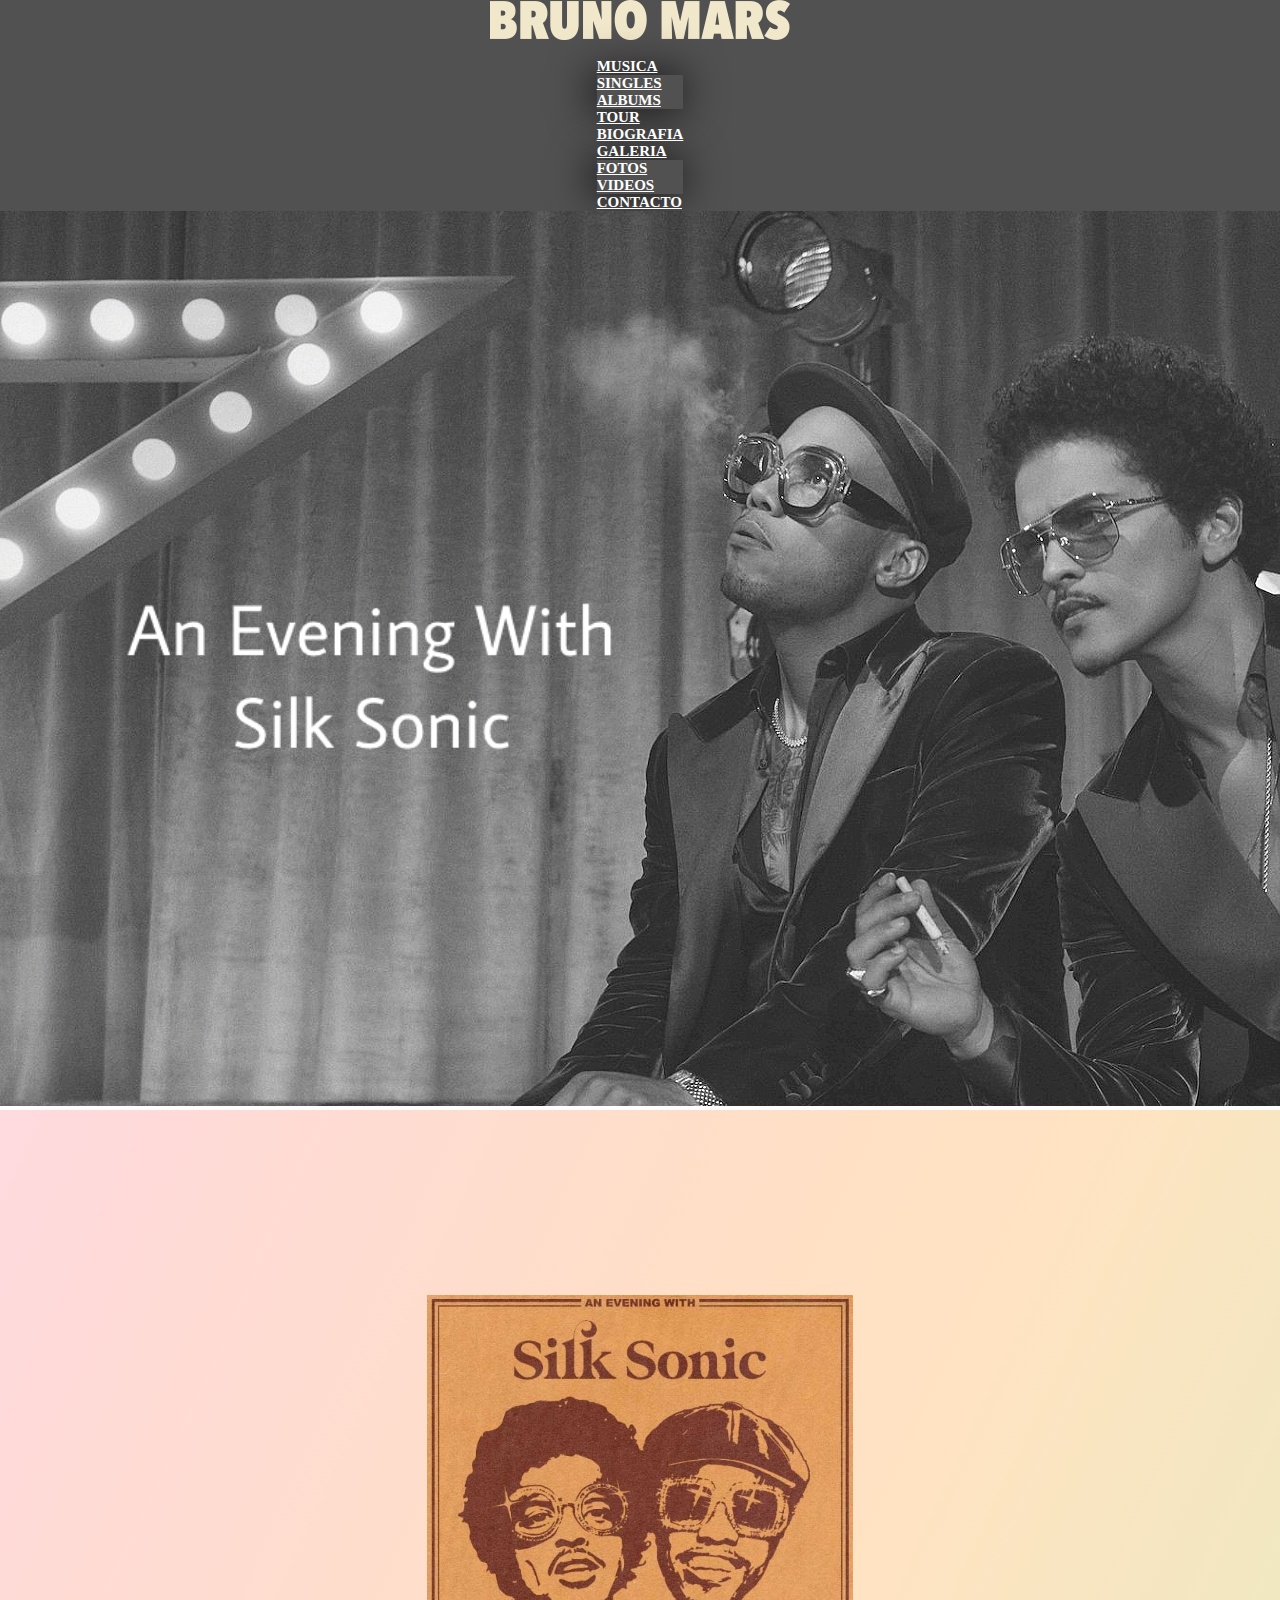
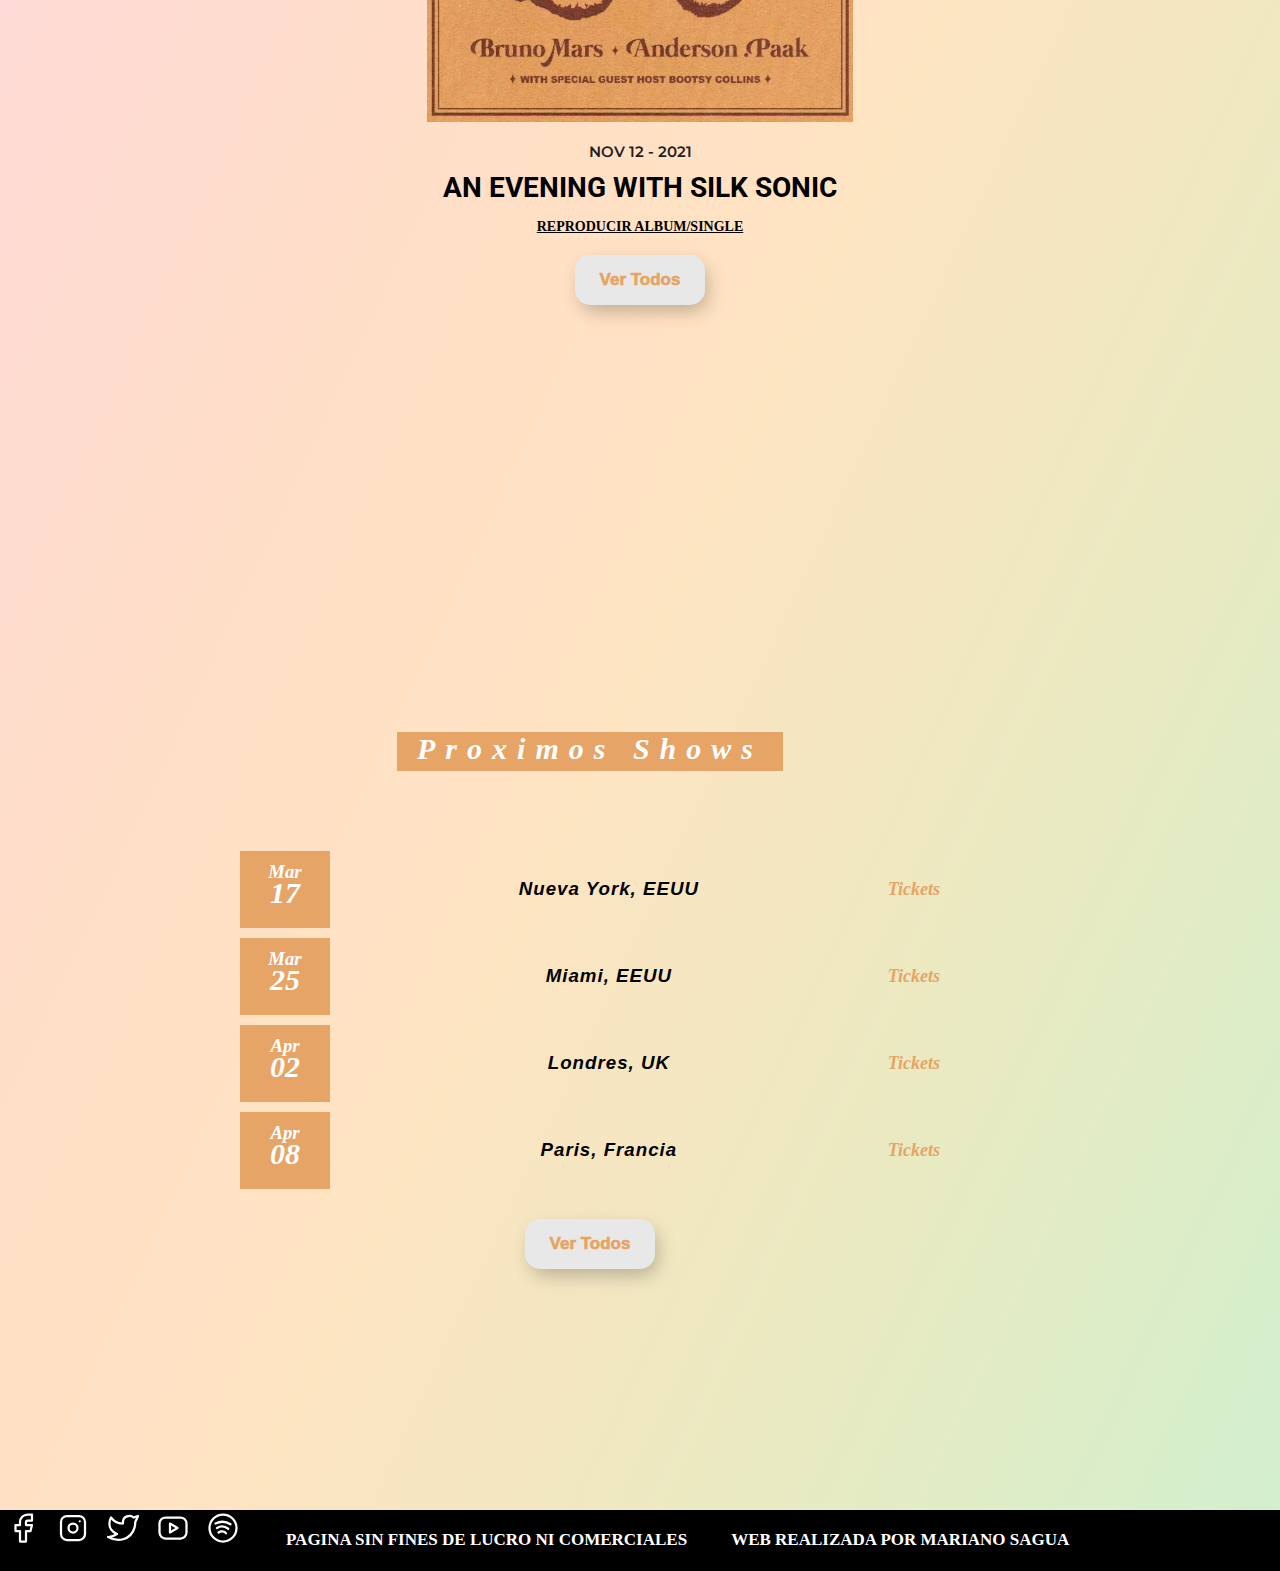
<file: index.html>
<!doctype html>
<html lang="en">
  <head>
    <!-- Required meta tags -->
    <meta charset="utf-8">
    <meta name="viewport" content="width=device-width, initial-scale=1">
    <meta name="description" content="Pagina del cantante pop americano Bruno Mars, repasa su historia y su exitosa lista musical">
    <meta name="keywords" content="HTML, ASP, JS, META, bruno mars, bruno mars argentina, bruno mars anderson paak, bruno mars biography, bruno mars discografia, bruno mars exitos, bruno mars historia, bruno mars album, bruno mars discografia, bruno mars hits">

    <!-- Bootstrap CSS -->
    <link href="https://cdn.jsdelivr.net/npm/bootstrap@5.1.3/dist/css/bootstrap.min.css" rel="stylesheet" integrity="sha384-1BmE4kWBq78iYhFldvKuhfTAU6auU8tT94WrHftjDbrCEXSU1oBoqyl2QvZ6jIW3" crossorigin="anonymous">

    <title>Bruno Mars - Home</title>
    <link rel="shortcut icon" href="images/icono-brunoMarss.png">
    <link rel="preconnect" href="https://fonts.googleapis.com">
    <link rel="preconnect" href="https://fonts.gstatic.com" crossorigin>
    <link href="https://fonts.googleapis.com/css2?family=Montserrat:wght@200&family=Roboto:wght@500&display=swap" rel="stylesheet">
    <link href="https://unpkg.com/aos@2.3.1/dist/aos.css" rel="stylesheet">
    <link rel="stylesheet" href="/css/pruebacss.css">
  </head>
  <body>
      
    <div class="container-fluid">
        <nav class="row navbar navbar-expand-lg navbar-light">
            <div class="container-fluid navPrincipal">
                <div class="col-lg-6">
                    <a class="navbar-brand" href="/index.html">
                        <img src="/images/brunomarslogoheader.png" class="img-fluid" alt="..."> 
                    </a>
                </div><!--LOGO HEADER-->
                
                <button class="navbar-toggler" type="button" data-bs-toggle="collapse" data-bs-target="#navbarNavDropdown" aria-controls="navbarNavDropdown" aria-expanded="false" aria-label="Toggle navigation">
                    <span class="navbar-toggler-icon"></span>
                </button>

                <div class="collapse navbar-collapse navegacionCentrar col-lg-6" id="navbarNavDropdown">
                    <ul class="navbar-nav">
                        <li class="nav-item dropdown">
                            <a class="nav-link dropdown-toggle" style="color:white;" href="/pages/musica.html" id="navbarDropdownMenuLink" role="button" data-bs-toggle="dropdown" aria-expanded="false">Musica</a>

                            <ul class="dropdown-menu" aria-labelledby="navbarDropdownMenuLink">
                                <li><a class="dropdown-item" href="/pages/musica.html#singles">Singles</a></li>
                                <li><a class="dropdown-item" href="/pages/musica.html#albums">Albums</a></li>
                            </ul>
                        </li>

                        <li class="nav-item">
                            <a class="nav-link" style="color:white;" href="/pages/tour.html">Tour</a>
                        </li>

                        <li class="nav-item">
                            <a class="nav-link" style="color: white;" href="/pages/biografia.html">Biografia</a>
                        </li>

                        <li class="nav-item dropdown">
                            <a class="nav-link dropdown-toggle" style="color: white;" href="/pages/galeria.html" id="navbarDropdownMenuLink" role="button" data-bs-toggle="dropdown" aria-expanded="false">Galeria</a>

                            <ul class="dropdown-menu" aria-labelledby="navbarDropdownMenuLink">
                                <li><a class="dropdown-item" href="/pages/galeria.html#fotos">Fotos</a></li>
                                <li><a class="dropdown-item" href="/pages/galeria.html#videos">Videos</a></li>
                            </ul>
                        </li>

                        <li class="nav-item">
                            <a class="nav-link" style="color: white;" href="/pages/contacto.html">Contacto</a>
                        </li>
                    </ul> 
                </div>
            </div>
        </nav>
        
        <main>
            <div class="row">
                <div class="imagenPrincipalIndex">
                    <a href="/pages/musica.html">
                        <img src="/images/logoPrincipalBrunoMars.png" class="img-fluid" alt="...">
                    </a>
                </div>
            </div><!--Banner Principal-->
            
            <section class="main__partePrincipal row">
                <section class="ultimaMusica col-lg-6 col-sm-12">
                    <div class="ultimoAlbumCancion">
                        <div class="imagenUltimoAlbum">
                            <div class="albumAnimado--Index">
                                <div class="card--Index front--Index">
                                    <img src="/images/Album An Evening With Silk Sonic.jpg" class="img-fluid" alt="...">
                                </div>
                                <div class="card--Index back--Index">
                                    <h3> Silk Sonic Intro</h3>
                                    <h3> Leave The Door Open</h3>
                                    <h3> Fly As Me</h3>
                                    <h3> After Last Night</h3>
                                    <h3> Smoking Out The Window</h3>
                                    <h3> Put On A Smile</h3>
                                    <h3> 777</h3>
                                    <h3> Skate</h3>
                                    <h3> Love's Train</h3>
                                    <h3> Blast Off</h3>
                                </div>
                            </div>
                        </div>
    
                        <div class="ultimaMusica__titulos">
                            <h3 class="ultimaMusica__titulos--fecha">NOV 12 - 2021</h3>
                            <h2 class="ultimaMusica__titulos--nombre">An Evening With Silk Sonic</h2>
                        </div>
                        
                        <div class="ultimaMusica__links">
                            <a class="ultimaMusica__links--Reproducir" href="#">Reproducir Album/Single</a>
                            <button class="boton__principal">
                                <a href="pages/musica.html">Ver Todos</a>
                            </button>
                        </div>
                    </div>
                </section>
        
                <section class="proximosShows col-lg-6 col-sm-12">
                    <div class="proximosShowsGeneral">
                        <div class="shows__titulo">
                            <h2 class="shows__titulo--item">Proximos Shows</h2>
                        </div>
                        
                        <div class="shows">
                            <div class="shows__item">
                                <h3 class="shows__fechas--item">Mar<span>17</span></h3>
                                <h3 class="shows__ciudad--item">Nueva York, EEUU</h3>
                                <h3 class="shows__tickets--item">
                                    <a href="#">Tickets</a>
                                </h3>
                            </div>
        
                            <div class="shows__item">
                                <h3 class="shows__fechas--item">Mar<span>25</span></h3>
                                <h3 class="shows__ciudad--item">Miami, EEUU</h3>
                                <h3 class="shows__tickets--item">
                                    <a href="#">Tickets</a>
                                </h3>
                            </div>
        
                            <div class="shows__item">
                                <h3 class="shows__fechas--item">Apr<span>02</span></h3>
                                <h3 class="shows__ciudad--item">Londres, UK</h3>
                                <h3 class="shows__tickets--item">
                                    <a href="#">Tickets</a>
                                </h3>
                            </div>
                            
                            <div class="shows__item">
                                <h3 class="shows__fechas--item">Apr<span>08</span></h3>
                                <h3 class="shows__ciudad--item">Paris, Francia</h3>
                                <h3 class="shows__tickets--item">
                                    <a href="#">Tickets</a>
                                </h3>
                            </div>
                        </div>
    
                        <div class="verTodos--Shows">
                            <button class="boton__principal">
                                <a href="/pages/tour.html">Ver Todos</a>
                            </button>
                        </div>
                        
                    </div>
                </section>
            </section>
            
        </main>
        
        <footer class="row footer">
            <div class="contenedor__footer">
                <div class="footer__iconos">
                    <div class="footer__iconos--item">
                        <a href="https://es-la.facebook.com/brunomars/" target="_blank">
                            <svg xmlns="http://www.w3.org/2000/svg" class="icon icon-tabler icon-tabler-brand-facebook" width="36" height="36" viewBox="0 0 24 24" stroke-width="1.5" stroke="#ffffff" fill="none" stroke-linecap="round" stroke-linejoin="round">
                                <path stroke="none" d="M0 0h24v24H0z" fill="none"/>
                                <path d="M7 10v4h3v7h4v-7h3l1 -4h-4v-2a1 1 0 0 1 1 -1h3v-4h-3a5 5 0 0 0 -5 5v2h-3" />
                            </svg>
                        </a>
                    </div>
                
                    <div class="footer__iconos--item">
                        <a href="https://www.instagram.com/brunomars/" target="_blank">
                            <svg xmlns="http://www.w3.org/2000/svg" class="icon icon-tabler icon-tabler-brand-instagram" width="36" height="36" viewBox="0 0 24 24" stroke-width="1.5" stroke="#ffffff" fill="none" stroke-linecap="round" stroke-linejoin="round">
                                <path stroke="none" d="M0 0h24v24H0z" fill="none"/>
                                <rect x="4" y="4" width="16" height="16" rx="4" />
                                <circle cx="12" cy="12" r="3" />
                                <line x1="16.5" y1="7.5" x2="16.5" y2="7.501" />
                            </svg>
                        </a>
                    </div>
                
                    <div class="footer__iconos--item">
                        <a href="https://twitter.com/BrunoMars" target="_blank">
                            <svg xmlns="http://www.w3.org/2000/svg" class="icon icon-tabler icon-tabler-brand-twitter" width="36" height="36" viewBox="0 0 24 24" stroke-width="1.5" stroke="#ffffff" fill="none" stroke-linecap="round" stroke-linejoin="round">
                                <path stroke="none" d="M0 0h24v24H0z" fill="none"/>
                                <path d="M22 4.01c-1 .49 -1.98 .689 -3 .99c-1.121 -1.265 -2.783 -1.335 -4.38 -.737s-2.643 2.06 -2.62 3.737v1c-3.245 .083 -6.135 -1.395 -8 -4c0 0 -4.182 7.433 4 11c-1.872 1.247 -3.739 2.088 -6 2c3.308 1.803 6.913 2.423 10.034 1.517c3.58 -1.04 6.522 -3.723 7.651 -7.742a13.84 13.84 0 0 0 .497 -3.753c-.002 -.249 1.51 -2.772 1.818 -4.013z" />
                            </svg>
                        </a>
                    </div>
                
                    <div class="footer__iconos--item">
                        <a href="https://www.youtube.com/channel/UCoUM-UJ7rirJYP8CQ0EIaHA" target="_blank">
                            <svg xmlns="http://www.w3.org/2000/svg" class="icon icon-tabler icon-tabler-brand-youtube" width="36" height="36" viewBox="0 0 24 24" stroke-width="1.5" stroke="#ffffff" fill="none" stroke-linecap="round" stroke-linejoin="round">
                                <path stroke="none" d="M0 0h24v24H0z" fill="none"/>
                                <rect x="3" y="5" width="18" height="14" rx="4" />
                                <path d="M10 9l5 3l-5 3z" />
                            </svg>
                        </a>
                    </div>
                    
                    <div class="footer__iconos--item">
                        <a href="https://open.spotify.com/artist/0du5cEVh5yTK9QJze8zA0C" target="_blank">
                            <svg xmlns="http://www.w3.org/2000/svg" class="icon icon-tabler icon-tabler-brand-spotify" width="36" height="36" viewBox="0 0 24 24" stroke-width="1.5" stroke="#ffffff" fill="none" stroke-linecap="round" stroke-linejoin="round">
                                <path stroke="none" d="M0 0h24v24H0z" fill="none"/>
                                <circle cx="12" cy="12" r="9" />
                                <path d="M8 11.973c2.5 -1.473 5.5 -.973 7.5 .527" />
                                <path d="M9 15c1.5 -1 4 -1 5 .5" />
                                <path d="M7 9c2 -1 6 -2 10 .5" />
                            </svg>
                        </a>
                    </div>
                </div>
    
                <div class="footer__titulo">
                    <h2 class="footer__titulo--item">Pagina sin fines de lucro ni comerciales</h2>
                    <h2 class="footer__titulo--item">Web realizada por Mariano Sagua</h2>
                </div>
            </div>
        </footer>
    </div>

    <script src="https://unpkg.com/aos@2.3.1/dist/aos.js"></script>
    <script>
        AOS.init();
    </script>

    <!-- BOOSTRAP SCRIPT -->
    <script src="https://cdn.jsdelivr.net/npm/bootstrap@5.1.3/dist/js/bootstrap.bundle.min.js" integrity="sha384-ka7Sk0Gln4gmtz2MlQnikT1wXgYsOg+OMhuP+IlRH9sENBO0LRn5q+8nbTov4+1p" crossorigin="anonymous"></script>
  </body>
</html>
</file>
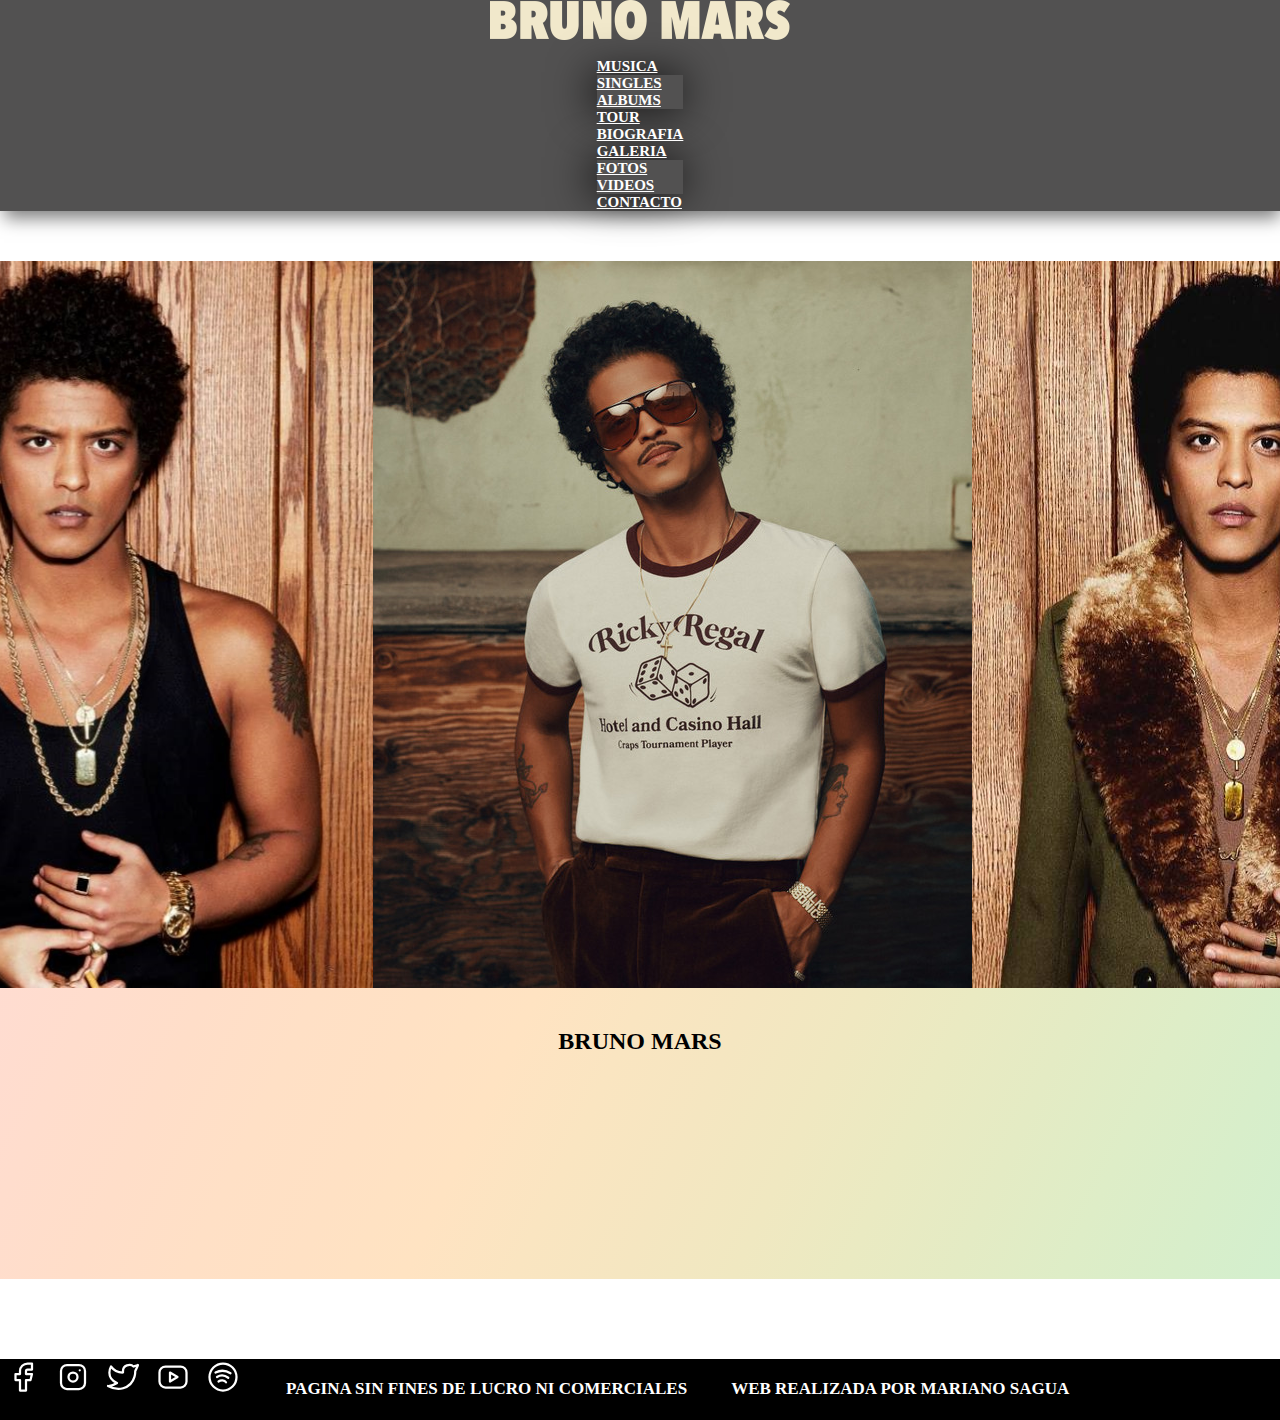
<file: pages/biografia.html>
<!doctype html>
<html lang="en">
  <head>
    <!-- Required meta tags -->
    <meta charset="utf-8">
    <meta name="viewport" content="width=device-width, initial-scale=1">

    <!-- Bootstrap CSS -->
    <link href="https://cdn.jsdelivr.net/npm/bootstrap@5.1.3/dist/css/bootstrap.min.css" rel="stylesheet" integrity="sha384-1BmE4kWBq78iYhFldvKuhfTAU6auU8tT94WrHftjDbrCEXSU1oBoqyl2QvZ6jIW3" crossorigin="anonymous">

    <title>Bruno Mars - Biografia</title>
    <link rel="shortcut icon" href="../images/icono-brunoMarss.png">
    <link rel="preconnect" href="https://fonts.googleapis.com">
    <link rel="preconnect" href="https://fonts.gstatic.com" crossorigin>
    <link href="https://fonts.googleapis.com/css2?family=Montserrat:wght@200&family=Roboto:wght@500&display=swap" rel="stylesheet">
    <link href="https://unpkg.com/aos@2.3.1/dist/aos.css" rel="stylesheet">
    <link rel="stylesheet" href="/css/pruebacss.css">
  </head>
  <body>
    <div class="container-fluid">
        <nav class="row navbar navbar-expand-lg navbar-light">
            <div class="container-fluid col-lg-12 navPrincipal">
                <div class="col-lg-6">
                    <a class="navbar-brand" href="/index.html">
                        <img src="/images/brunomarslogoheader.png" class="img-fluid" alt="..."> 
                    </a>
                </div>
                
                <button class="navbar-toggler" type="button" data-bs-toggle="collapse" data-bs-target="#navbarNavDropdown" aria-controls="navbarNavDropdown" aria-expanded="false" aria-label="Toggle navigation">
                    <span class="navbar-toggler-icon"></span>
                </button>

                <div class="collapse navbar-collapse navegacionCentrar col-lg-6 col-sm-6" id="navbarNavDropdown">
                    <ul class="navbar-nav">
                        <li class="nav-item dropdown">
                            <a class="nav-link dropdown-toggle" style="color:white;" href="/pages/musica.html" id="navbarDropdownMenuLink" role="button" data-bs-toggle="dropdown" aria-expanded="false">Musica</a>

                            <ul class="dropdown-menu" aria-labelledby="navbarDropdownMenuLink">
                                <li><a class="dropdown-item" href="/pages/musica.html#singles">Singles</a></li>
                                <li><a class="dropdown-item" href="/pages/musica.html#albums">Albums</a></li>
                            </ul>
                        </li>

                        <li class="nav-item">
                            <a class="nav-link" style="color:white;" href="/pages/tour.html">Tour</a>
                        </li>

                        <li class="nav-item">
                            <a class="nav-link" style="color: white;" href="/pages/biografia.html">Biografia</a>
                        </li>

                        <li class="nav-item dropdown">
                            <a class="nav-link dropdown-toggle" style="color: white;" href="/pages/galeria.html" id="navbarDropdownMenuLink" role="button" data-bs-toggle="dropdown" aria-expanded="false">Galeria</a>

                            <ul class="dropdown-menu" aria-labelledby="navbarDropdownMenuLink">
                                <li><a class="dropdown-item" href="/pages/galeria.html#fotos">Fotos</a></li>
                                <li><a class="dropdown-item" href="/pages/galeria.html#videos">Videos</a></li>
                            </ul>
                        </li>

                        <li class="nav-item">
                            <a class="nav-link" style="color: white;" href="/pages/contacto.html">Contacto</a>
                        </li>
                    </ul> 
                </div>
            </div>
        </nav>

        <main class="row main__biografia">
            <article class="biografia">
                <div class="row biografia__imagenes">
                    <img data-aos="fade-right" src="/images/Foto Biografia 4-masChica.jpg" class="img-fluid p-3 col-lg-4 col-md-12 col-sm-12" alt="...">
                    <img data-aos="fade-up" src="/images/BrunoMars Biografia Imagen 3.jpg" class="img-fluid p-3 col-lg-4 col-md-12 col-sm-12" alt="...">
                    <img data-aos="fade-left" src="/images/Foto Biografia 5.jpg" class="img-fluid p-3 col-lg-4  col-md-12 col-sm-12" alt="...">
                </div>

                <h2 class="biografia__titulo">Bruno Mars</h2>

                <div class="biografia-texto">
                    <p  data-aos="zoom-in" class="biografia__parrafo">Peter Gene Hernandez, conocido artísticamente como Bruno Mars comenzó a crear música desde una edad muy
                        temprana y actuó en muchos escenarios de su pueblo natal a lo largo de su niñez, realizando imitaciones. Se graduó de la escuela secundaria y se mudó a
                        Los Ángeles, donde continuó con su carrera musical. Después de una temporada sin éxito con Motown Records, Mars firmó con Atlantic
                        Records en 2009. Llegó a ser reconocido como artista en solitario después de prestar su voz y haber coescrito los coros para las
                        canciones "Nothin' on You" de B.o.B, y "Billionaire" de Travie McCoy. También coescribió los éxitos internacionales «Right Round» de
                        Flo Rida, "Wavin' Flag" de K'naan y "Fuck You!" de Cee Lo Green. Su música se caracteriza por mostrar una amplia gama de estilos e
                        influencias de géneros musicales variados. Trabajó con grandes artistas de diferentes géneros y esas experiencias, reconoce Mars, han
                        tenido impacto en su propia música.</p>
                </div> 
            </article>
            
        </main>
    
        <footer class="row footer">
            <div class="contenedor__footer">
                <div class="footer__iconos">
                    <div class="footer__iconos--item">
                        <a href="https://es-la.facebook.com/brunomars/" target="_blank">
                            <svg xmlns="http://www.w3.org/2000/svg" class="icon icon-tabler icon-tabler-brand-facebook" width="36" height="36" viewBox="0 0 24 24" stroke-width="1.5" stroke="#ffffff" fill="none" stroke-linecap="round" stroke-linejoin="round">
                                <path stroke="none" d="M0 0h24v24H0z" fill="none"/>
                                <path d="M7 10v4h3v7h4v-7h3l1 -4h-4v-2a1 1 0 0 1 1 -1h3v-4h-3a5 5 0 0 0 -5 5v2h-3" />
                            </svg>
                        </a>
                    </div>
                
                    <div class="footer__iconos--item">
                        <a href="https://www.instagram.com/brunomars/" target="_blank">
                            <svg xmlns="http://www.w3.org/2000/svg" class="icon icon-tabler icon-tabler-brand-instagram" width="36" height="36" viewBox="0 0 24 24" stroke-width="1.5" stroke="#ffffff" fill="none" stroke-linecap="round" stroke-linejoin="round">
                                <path stroke="none" d="M0 0h24v24H0z" fill="none"/>
                                <rect x="4" y="4" width="16" height="16" rx="4" />
                                <circle cx="12" cy="12" r="3" />
                                <line x1="16.5" y1="7.5" x2="16.5" y2="7.501" />
                            </svg>
                        </a>
                    </div>
                
                    <div class="footer__iconos--item">
                        <a href="https://twitter.com/BrunoMars" target="_blank">
                            <svg xmlns="http://www.w3.org/2000/svg" class="icon icon-tabler icon-tabler-brand-twitter" width="36" height="36" viewBox="0 0 24 24" stroke-width="1.5" stroke="#ffffff" fill="none" stroke-linecap="round" stroke-linejoin="round">
                                <path stroke="none" d="M0 0h24v24H0z" fill="none"/>
                                <path d="M22 4.01c-1 .49 -1.98 .689 -3 .99c-1.121 -1.265 -2.783 -1.335 -4.38 -.737s-2.643 2.06 -2.62 3.737v1c-3.245 .083 -6.135 -1.395 -8 -4c0 0 -4.182 7.433 4 11c-1.872 1.247 -3.739 2.088 -6 2c3.308 1.803 6.913 2.423 10.034 1.517c3.58 -1.04 6.522 -3.723 7.651 -7.742a13.84 13.84 0 0 0 .497 -3.753c-.002 -.249 1.51 -2.772 1.818 -4.013z" />
                            </svg>
                        </a>
                    </div>
                
                    <div class="footer__iconos--item">
                        <a href="https://www.youtube.com/channel/UCoUM-UJ7rirJYP8CQ0EIaHA" target="_blank">
                            <svg xmlns="http://www.w3.org/2000/svg" class="icon icon-tabler icon-tabler-brand-youtube" width="36" height="36" viewBox="0 0 24 24" stroke-width="1.5" stroke="#ffffff" fill="none" stroke-linecap="round" stroke-linejoin="round">
                                <path stroke="none" d="M0 0h24v24H0z" fill="none"/>
                                <rect x="3" y="5" width="18" height="14" rx="4" />
                                <path d="M10 9l5 3l-5 3z" />
                            </svg>
                        </a>
                    </div>
                    
                    <div class="footer__iconos--item">
                        <a href="https://open.spotify.com/artist/0du5cEVh5yTK9QJze8zA0C" target="_blank">
                            <svg xmlns="http://www.w3.org/2000/svg" class="icon icon-tabler icon-tabler-brand-spotify" width="36" height="36" viewBox="0 0 24 24" stroke-width="1.5" stroke="#ffffff" fill="none" stroke-linecap="round" stroke-linejoin="round">
                                <path stroke="none" d="M0 0h24v24H0z" fill="none"/>
                                <circle cx="12" cy="12" r="9" />
                                <path d="M8 11.973c2.5 -1.473 5.5 -.973 7.5 .527" />
                                <path d="M9 15c1.5 -1 4 -1 5 .5" />
                                <path d="M7 9c2 -1 6 -2 10 .5" />
                            </svg>
                        </a>
                    </div>
                </div>
    
                <div class="footer__titulo">
                    <h2 class="footer__titulo--item">Pagina sin fines de lucro ni comerciales</h2>
                    <h2 class="footer__titulo--item">Web realizada por Mariano Sagua</h2>
                </div>
            </div>
        </footer>
    </div>
    
    <script src="https://unpkg.com/aos@2.3.1/dist/aos.js"></script>
    <script>
        AOS.init();
    </script>

    <!-- BOOSTRAP SCRIPT -->
    <script src="https://cdn.jsdelivr.net/npm/bootstrap@5.1.3/dist/js/bootstrap.bundle.min.js" integrity="sha384-ka7Sk0Gln4gmtz2MlQnikT1wXgYsOg+OMhuP+IlRH9sENBO0LRn5q+8nbTov4+1p" crossorigin="anonymous"></script>
  </body>
</html>
</file>
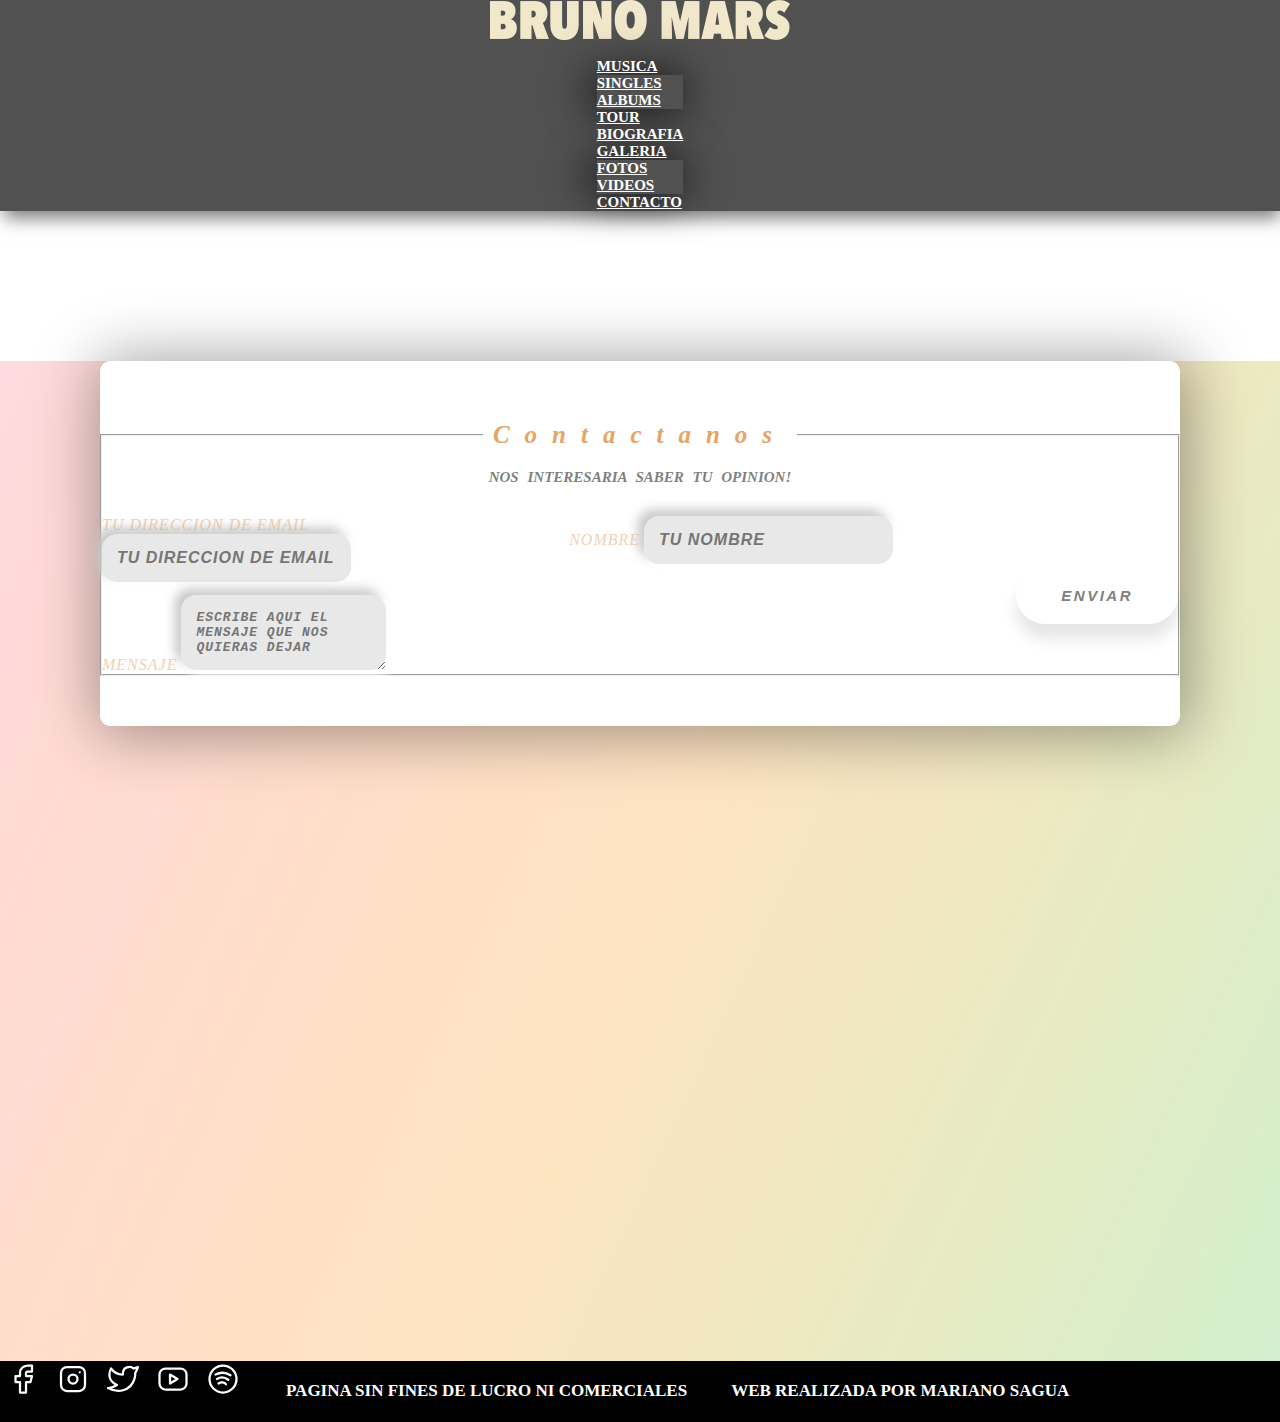
<file: pages/contacto.html>
<!doctype html>
<html lang="en">
  <head>
    <!-- Required meta tags -->
    <meta charset="utf-8">
    <meta name="viewport" content="width=device-width, initial-scale=1">

    <!-- Bootstrap CSS -->
    <link href="https://cdn.jsdelivr.net/npm/bootstrap@5.1.3/dist/css/bootstrap.min.css" rel="stylesheet" integrity="sha384-1BmE4kWBq78iYhFldvKuhfTAU6auU8tT94WrHftjDbrCEXSU1oBoqyl2QvZ6jIW3" crossorigin="anonymous">

    <title>Bruno Mars - Contacto</title>
    <link rel="shortcut icon" href="../images/icono-brunoMarss.png">
    <link rel="preconnect" href="https://fonts.googleapis.com">
    <link rel="preconnect" href="https://fonts.gstatic.com" crossorigin>
    <link href="https://fonts.googleapis.com/css2?family=Montserrat:wght@200&family=Roboto:wght@500&display=swap" rel="stylesheet">
    <link rel="stylesheet" href="/css/pruebacss.css">
  </head>
  <body>
    <div class="container-fluid">
        <nav class="row navbar navbar-expand-lg navbar-light">
            <div class="container-fluid col-lg-12 navPrincipal">
                <div class="col-lg-6">
                    <a class="navbar-brand" href="/index.html">
                        <img src="/images/brunomarslogoheader.png" class="img-fluid" alt="..."> 
                    </a>
                </div>
                
                <button class="navbar-toggler" type="button" data-bs-toggle="collapse" data-bs-target="#navbarNavDropdown" aria-controls="navbarNavDropdown" aria-expanded="false" aria-label="Toggle navigation">
                    <span class="navbar-toggler-icon"></span>
                </button>

                <div class="collapse navbar-collapse navegacionCentrar col-lg-6 col-sm-6" id="navbarNavDropdown">
                    <ul class="navbar-nav">
                        <li class="nav-item dropdown">
                            <a class="nav-link dropdown-toggle" style="color:white;" href="/pages/musica.html" id="navbarDropdownMenuLink" role="button" data-bs-toggle="dropdown" aria-expanded="false">Musica</a>

                            <ul class="dropdown-menu" aria-labelledby="navbarDropdownMenuLink">
                                <li><a class="dropdown-item" href="/pages/musica.html#singles">Singles</a></li>
                                <li><a class="dropdown-item" href="/pages/musica.html#albums">Albums</a></li>
                            </ul>
                        </li>

                        <li class="nav-item">
                            <a class="nav-link" style="color:white;" href="/pages/tour.html">Tour</a>
                        </li>

                        <li class="nav-item">
                            <a class="nav-link" style="color: white;" href="/pages/biografia.html">Biografia</a>
                        </li>

                        <li class="nav-item dropdown">
                            <a class="nav-link dropdown-toggle" style="color: white;" href="/pages/galeria.html" id="navbarDropdownMenuLink" role="button" data-bs-toggle="dropdown" aria-expanded="false">Galeria</a>

                            <ul class="dropdown-menu" aria-labelledby="navbarDropdownMenuLink">
                                <li><a class="dropdown-item" href="/pages/galeria.html#fotos">Fotos</a></li>
                                <li><a class="dropdown-item" href="/pages/galeria.html#videos">Videos</a></li>
                            </ul>
                        </li>

                        <li class="nav-item">
                            <a class="nav-link" style="color: white;" href="/pages/contacto.html">Contacto</a>
                        </li>
                    </ul> 
                </div>
            </div>
        </nav>

        <main class="row mainGeneralContacto">
            <section class="formularioGeneral col-11">
                <form action="">
                    <fieldset>
                        <legend class="formulario__tituloUno">Contactanos</legend>
                        <h2 class="formulario__tituloDos">Nos interesaria saber tu opinion!</h2>
    
                        <div class="container-fluid">
                            <div class="row formulario_keloke">
                                <div class="formularioEdicion">
                                    <div class="formulario formulario__email">
                                        <label for="exampleFormControlInput1" class="form-label">Tu Direccion de Email</label>
                                        <input type="email" class="form-control" id="exampleFormControlInput1" placeholder="Tu Direccion de Email"> 
                                    </div>
                                    <div class="formulario formulario__nombre">
                                        <label for="exampleFormControlInput1" class="form-label">Nombre</label>
                                        <input type="name" class="form-control" id="exampleFormControlInput1" placeholder="Tu Nombre">
                                    </div>
                                        <div class="formulario formulario__mensaje">
                                        <label for="exampleFormControlTextarea1" class="form-label">Mensaje</label>
                                        <textarea class="form-control" id="exampleFormControlTextarea1" rows="3" placeholder="Escribe aqui el mensaje que nos quieras dejar"></textarea>
                                    </div>
                                </div>
                
                                <div class="boton">
                                    <button class="boton__item">Enviar</button>
                                </div>
                                
                            </div>
                        </div>
                    </fieldset>
                </form>
            </section>
        </main>
    
        <footer class="row footer">
            <div class="contenedor__footer">
                <div class="footer__iconos">
                    <div class="footer__iconos--item">
                        <a href="https://es-la.facebook.com/brunomars/" target="_blank">
                            <svg xmlns="http://www.w3.org/2000/svg" class="icon icon-tabler icon-tabler-brand-facebook" width="36" height="36" viewBox="0 0 24 24" stroke-width="1.5" stroke="#ffffff" fill="none" stroke-linecap="round" stroke-linejoin="round">
                                <path stroke="none" d="M0 0h24v24H0z" fill="none"/>
                                <path d="M7 10v4h3v7h4v-7h3l1 -4h-4v-2a1 1 0 0 1 1 -1h3v-4h-3a5 5 0 0 0 -5 5v2h-3" />
                            </svg>
                        </a>
                    </div>
                
                    <div class="footer__iconos--item">
                        <a href="https://www.instagram.com/brunomars/" target="_blank">
                            <svg xmlns="http://www.w3.org/2000/svg" class="icon icon-tabler icon-tabler-brand-instagram" width="36" height="36" viewBox="0 0 24 24" stroke-width="1.5" stroke="#ffffff" fill="none" stroke-linecap="round" stroke-linejoin="round">
                                <path stroke="none" d="M0 0h24v24H0z" fill="none"/>
                                <rect x="4" y="4" width="16" height="16" rx="4" />
                                <circle cx="12" cy="12" r="3" />
                                <line x1="16.5" y1="7.5" x2="16.5" y2="7.501" />
                            </svg>
                        </a>
                    </div>
                
                    <div class="footer__iconos--item">
                        <a href="https://twitter.com/BrunoMars" target="_blank">
                            <svg xmlns="http://www.w3.org/2000/svg" class="icon icon-tabler icon-tabler-brand-twitter" width="36" height="36" viewBox="0 0 24 24" stroke-width="1.5" stroke="#ffffff" fill="none" stroke-linecap="round" stroke-linejoin="round">
                                <path stroke="none" d="M0 0h24v24H0z" fill="none"/>
                                <path d="M22 4.01c-1 .49 -1.98 .689 -3 .99c-1.121 -1.265 -2.783 -1.335 -4.38 -.737s-2.643 2.06 -2.62 3.737v1c-3.245 .083 -6.135 -1.395 -8 -4c0 0 -4.182 7.433 4 11c-1.872 1.247 -3.739 2.088 -6 2c3.308 1.803 6.913 2.423 10.034 1.517c3.58 -1.04 6.522 -3.723 7.651 -7.742a13.84 13.84 0 0 0 .497 -3.753c-.002 -.249 1.51 -2.772 1.818 -4.013z" />
                            </svg>
                        </a>
                    </div>
                
                    <div class="footer__iconos--item">
                        <a href="https://www.youtube.com/channel/UCoUM-UJ7rirJYP8CQ0EIaHA" target="_blank">
                            <svg xmlns="http://www.w3.org/2000/svg" class="icon icon-tabler icon-tabler-brand-youtube" width="36" height="36" viewBox="0 0 24 24" stroke-width="1.5" stroke="#ffffff" fill="none" stroke-linecap="round" stroke-linejoin="round">
                                <path stroke="none" d="M0 0h24v24H0z" fill="none"/>
                                <rect x="3" y="5" width="18" height="14" rx="4" />
                                <path d="M10 9l5 3l-5 3z" />
                            </svg>
                        </a>
                    </div>
                    
                    <div class="footer__iconos--item">
                        <a href="https://open.spotify.com/artist/0du5cEVh5yTK9QJze8zA0C" target="_blank">
                            <svg xmlns="http://www.w3.org/2000/svg" class="icon icon-tabler icon-tabler-brand-spotify" width="36" height="36" viewBox="0 0 24 24" stroke-width="1.5" stroke="#ffffff" fill="none" stroke-linecap="round" stroke-linejoin="round">
                                <path stroke="none" d="M0 0h24v24H0z" fill="none"/>
                                <circle cx="12" cy="12" r="9" />
                                <path d="M8 11.973c2.5 -1.473 5.5 -.973 7.5 .527" />
                                <path d="M9 15c1.5 -1 4 -1 5 .5" />
                                <path d="M7 9c2 -1 6 -2 10 .5" />
                            </svg>
                        </a>
                    </div>
                </div>
    
                <div class="footer__titulo">
                    <h2 class="footer__titulo--item">Pagina sin fines de lucro ni comerciales</h2>
                    <h2 class="footer__titulo--item">Web realizada por Mariano Sagua</h2>
                </div>
            </div>
        </footer>
    </div>
    
    <!-- BOOSTRAP SCRIPT -->
    <script src="https://cdn.jsdelivr.net/npm/bootstrap@5.1.3/dist/js/bootstrap.bundle.min.js" integrity="sha384-ka7Sk0Gln4gmtz2MlQnikT1wXgYsOg+OMhuP+IlRH9sENBO0LRn5q+8nbTov4+1p" crossorigin="anonymous"></script>
  </body>
</html>
</file>
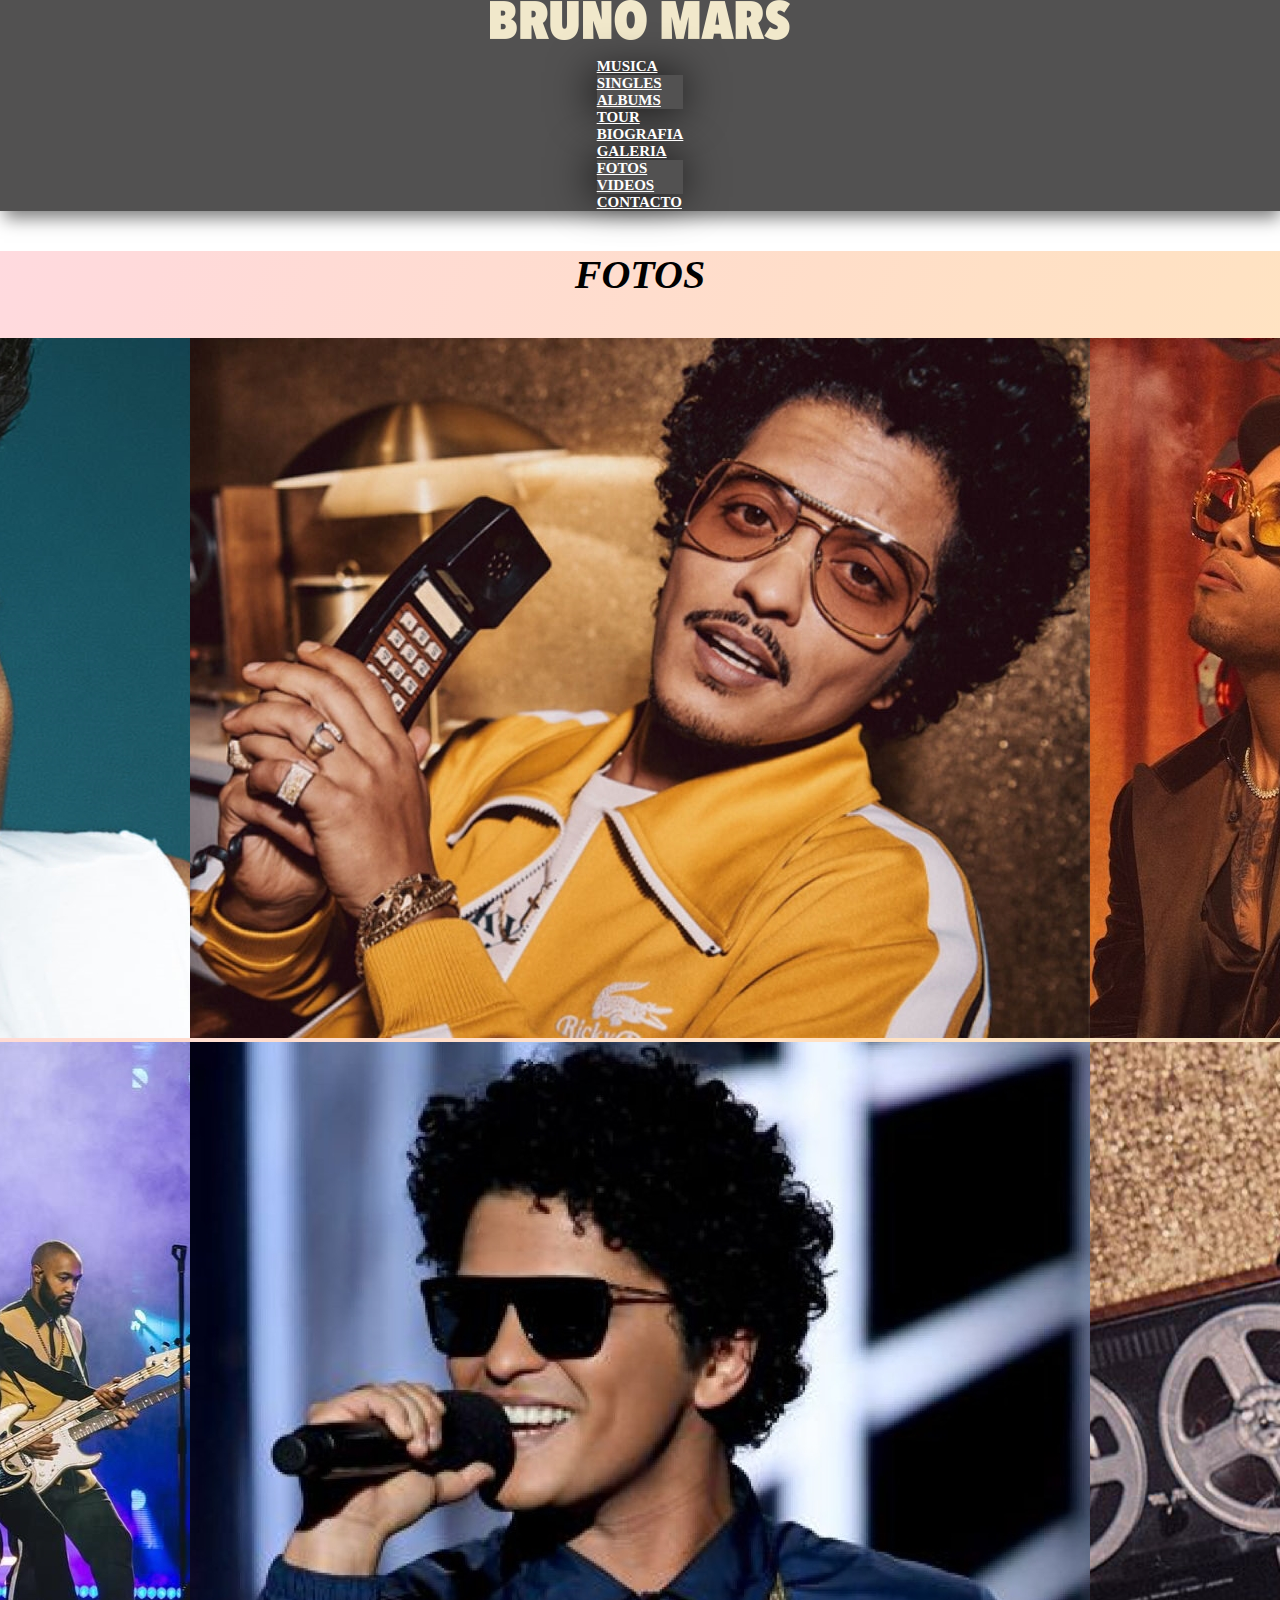
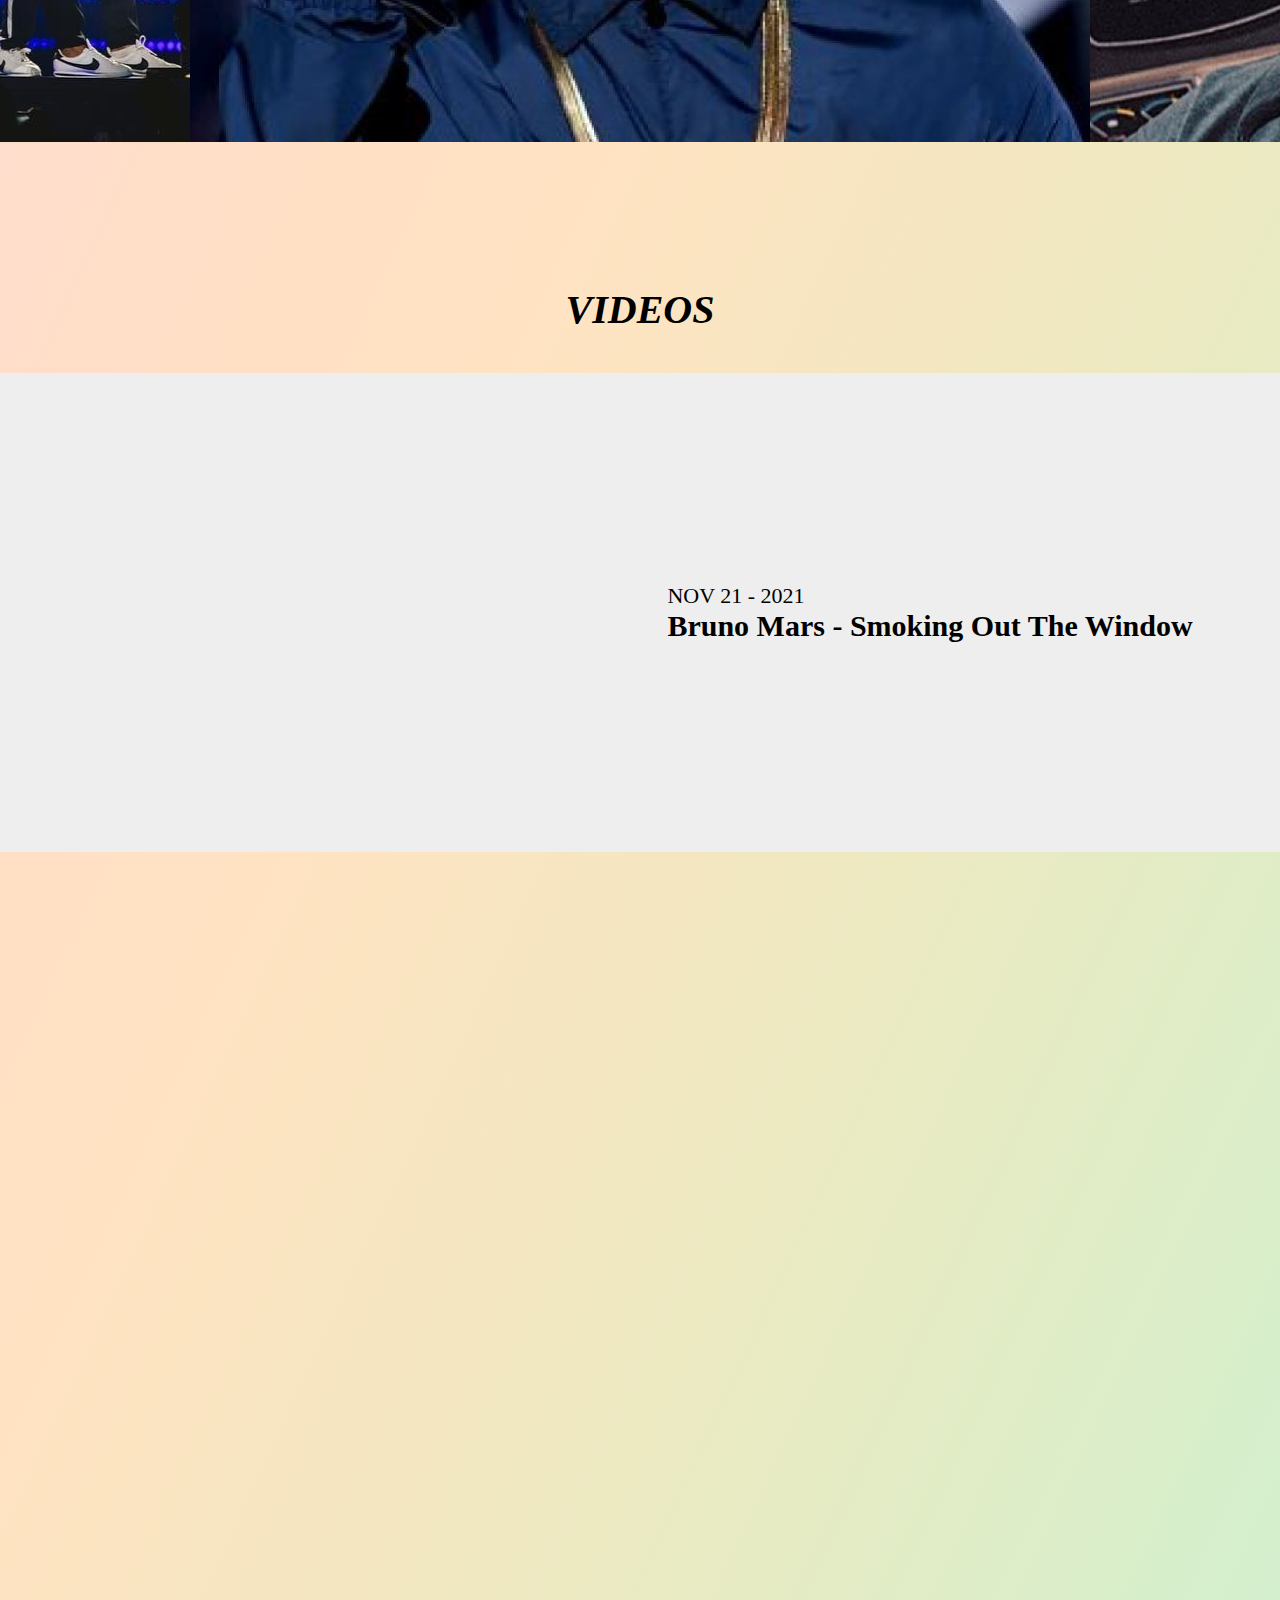
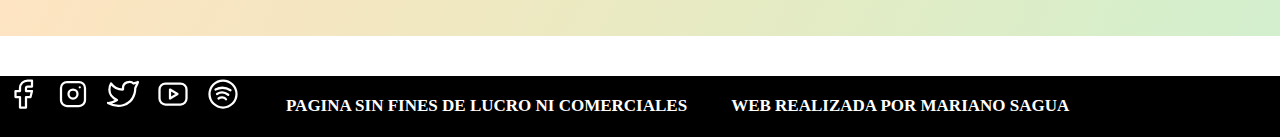
<file: pages/galeria.html>
<!doctype html>
<html lang="en">
  <head>
    <!-- Required meta tags -->
    <meta charset="utf-8">
    <meta name="viewport" content="width=device-width, initial-scale=1">

    <!-- Bootstrap CSS -->
    <link href="https://cdn.jsdelivr.net/npm/bootstrap@5.1.3/dist/css/bootstrap.min.css" rel="stylesheet" integrity="sha384-1BmE4kWBq78iYhFldvKuhfTAU6auU8tT94WrHftjDbrCEXSU1oBoqyl2QvZ6jIW3" crossorigin="anonymous">

    <title>Bruno Mars - Galeria</title>
    <link rel="shortcut icon" href="../images/icono-brunoMarss.png">
    <link rel="preconnect" href="https://fonts.googleapis.com">
    <link rel="preconnect" href="https://fonts.gstatic.com" crossorigin>
    <link href="https://fonts.googleapis.com/css2?family=Montserrat:wght@200&family=Roboto:wght@500&display=swap" rel="stylesheet">
    <link href="https://unpkg.com/aos@2.3.1/dist/aos.css" rel="stylesheet">
    <link rel="stylesheet" href="/css/pruebacss.css">
  </head>
  <body>
    <div class="container-fluid">
        <nav class="row navbar navbar-expand-lg navbar-light">
            <div class="container-fluid col-lg-12 navPrincipal">
                <div class="col-lg-6">
                    <a class="navbar-brand" href="/index.html">
                        <img src="/images/brunomarslogoheader.png" class="img-fluid" alt="..."> 
                    </a>
                </div>
                
                <button class="navbar-toggler" type="button" data-bs-toggle="collapse" data-bs-target="#navbarNavDropdown" aria-controls="navbarNavDropdown" aria-expanded="false" aria-label="Toggle navigation">
                    <span class="navbar-toggler-icon"></span>
                </button>

                <div class="collapse navbar-collapse navegacionCentrar col-lg-6 col-sm-6" id="navbarNavDropdown">
                    <ul class="navbar-nav">
                        <li class="nav-item dropdown">
                            <a class="nav-link dropdown-toggle" style="color:white;" href="/pages/musica.html" id="navbarDropdownMenuLink" role="button" data-bs-toggle="dropdown" aria-expanded="false">Musica</a>

                            <ul class="dropdown-menu" aria-labelledby="navbarDropdownMenuLink">
                                <li><a class="dropdown-item" href="/pages/musica.html#singles">Singles</a></li>
                                <li><a class="dropdown-item" href="/pages/musica.html#albums">Albums</a></li>
                            </ul>
                        </li>

                        <li class="nav-item">
                            <a class="nav-link" style="color:white;" href="/pages/tour.html">Tour</a>
                        </li>

                        <li class="nav-item">
                            <a class="nav-link" style="color: white;" href="/pages/biografia.html">Biografia</a>
                        </li>

                        <li class="nav-item dropdown">
                            <a class="nav-link dropdown-toggle" style="color: white;" href="/pages/galeria.html" id="navbarDropdownMenuLink" role="button" data-bs-toggle="dropdown" aria-expanded="false">Galeria</a>

                            <ul class="dropdown-menu" aria-labelledby="navbarDropdownMenuLink">
                                <li><a class="dropdown-item" href="/pages/galeria.html#fotos">Fotos</a></li>
                                <li><a class="dropdown-item" href="/pages/galeria.html#videos">Videos</a></li>
                            </ul>
                        </li>

                        <li class="nav-item">
                            <a class="nav-link" style="color: white;" href="/pages/contacto.html">Contacto</a>
                        </li>
                    </ul> 
                </div>
            </div>
        </nav>
        
        <main class="row main">
            <section id="fotos">
                <h2 class="galeria__titulo">Fotos</h2>

                <div class="row galeria__fotos">
                    <div class="fotos__item p-1 col-lg-3 col-md-6 col-sm-12">
                        <img src="/images/Foto Galeria 1.jpg" class="img-fluid" alt="Bruno Mars"> 
                    </div>
                    <div class="fotos__item p-1 col-lg-3 col-md-6 col-sm-12">
                        <img src="/images/Foto Galeria 2.jpg" class="img-fluid" alt="Bruno Mars"> 
                    </div>
                    <div class="fotos__item p-1 col-lg-3 col-md-12 col-sm-12">
                        <img src="/images/Foto Galeria 3.jpg" class="img-fluid" alt="Bruno Mars"> 
                    </div>
                </div>
                
                <div class="row galeria__fotos">
                    <div class="fotos__item p-1 col-lg-3 col-md-6 col-sm-12">
                        <img src="/images/Foto Galeria 4.jpg" class="img-fluid" alt="Bruno Mars"> 
                    </div>
                    <div class="fotos__item p-1 col-lg-3 col-md-6 col-sm-12">
                        <img src="/images/Foto Galeria 5.jpg" class="img-fluid" alt="Bruno Mars"> 
                    </div>
                    <div class="fotos__item p-1 col-lg-3 col-md-12 col-sm-12">
                        <img src="/images/Foto Galeria 6.png" class="img-fluid" alt="Bruno Mars"> 
                    </div>
                </div>
            </section>
            
            <section id="videos">
                <h2 class="galeria__titulo">Videos</h2>

                <div class="contenedor-videoGeneral">
                    <div class="container">
                        <div class="videoGeneral">
                            <div class="videoGeneral-item ratio ratio-16x9">
                                <iframe data-aos="zoom-out" width="560" height="315" src="https://www.youtube.com/embed/GG7fLOmlhYg" title="YouTube video player" frameborder="0" allow="accelerometer; autoplay; clipboard-write; encrypted-media; gyroscope; picture-in-picture" allowfullscreen></iframe>
                            </div>
                            <div class="videoGeneral__titulos">
                                <h4 class="videoGeneral__fecha">Nov 21 - 2021</h4>
                                <h3 class="videoGeneral__nombre">Bruno Mars - Smoking Out The Window</h3>
                            </div>  
                        </div>
                    </div>
                </div>
            
                <div class="contenedor-videoParticular">
                    <div class="container">
                        <div class="videoParticular__Alinear">
            
                            <div class="videoParticular__item" data-aos="flip-up">
                                <div class="videoFondo fondoUno">
                                    <div class="videoFondo_titulosKeloke">
                                        <h4 class="videoFondo__titulo">Bruno Mars - Skate</h4>
                                        <h4>
                                            <a href="https://youtu.be/CEw-7cMnBDY" target="_blank">
                                                <button class="botonVideos"> Ver</button> 
                                            </a>
                                        </h4>
                                    </div>
                                </div>
                            </div>
                    
                            <div class="videoParticular__item" data-aos="flip-up">
                                <div class="videoFondo fondoDos">
                                    <div class="videoFondo_titulosKeloke">
                                        <h4 class="videoFondo__titulo">Bruno Mars - Leave The Door Open</h4>
                                        <h4>
                                            <a href="https://youtu.be/adLGHcj_fmA" target="_blank">
                                                <button class="botonVideos"> Ver</button> 
                                            </a>
                                        </h4>
                                    </div>
                                </div>
                            </div>
                    
                            <div class="videoParticular__item" data-aos="flip-up">
                                <div class="videoFondo fondoTres">
                                    <div class="videoFondo_titulosKeloke">
                                        <h4 class="videoFondo__titulo">Bruno Mars - Finesse (Remix)</h4>
                                        <h4>
                                            <a href="https://youtu.be/LsoLEjrDogU" target="_blank">
                                                <button class="botonVideos"> Ver</button> 
                                            </a>
                                        </h4>
                                    </div>
                                </div>
                            </div>
                    
                            <div class="videoParticular__item" data-aos="flip-up">
                                <div class="videoFondo fondoCuatro">
                                    <div class="videoFondo_titulosKeloke">
                                        <h4 class="videoFondo__titulo">Bruno Mars - 24K Magic</h4>
                                        <h4>
                                            <a href="https://youtu.be/UqyT8IEBkvY" target="_blank">
                                                <button class="botonVideos"> Ver</button> 
                                            </a>
                                        </h4>
                                    </div>
                                </div>
                            </div>
                    
                            <div class="videoParticular__item" data-aos="flip-up">
                                <div class="videoFondo fondoCinco">
                                    <div class="videoFondo_titulosKeloke">
                                        <h4 class="videoFondo__titulo">Bruno Mars - Thats What I Like</h4>
                                        <h4>
                                            <a href="https://youtu.be/PMivT7MJ41M" target="_blank">
                                                <button class="botonVideos"> Ver</button> 
                                            </a>
                                        </h4>
                                    </div>
                                </div>
                            </div>
                    
                            <div class="videoParticular__item" data-aos="flip-up">
                                <div class="videoFondo fondoSeis">
                                    <div class="videoFondo_titulosKeloke">
                                        <h4 class="videoFondo__titulo">Bruno Mars - Versace On The Floor</h4>
                                        <h4>
                                            <a href="https://youtu.be/-FyjEnoIgTM" target="_blank">
                                                <button class="botonVideos"> Ver</button> 
                                            </a>
                                        </h4>
                                    </div>
                                </div>
                            </div>
                    
                            <div class="videoParticular__item" data-aos="flip-up">
                                <div class="videoFondo fondoSiete">
                                    <div class="videoFondo_titulosKeloke">
                                        <h4 class="videoFondo__titulo">Bruno Mars - Uptown Funk</h4>
                                        <h4>
                                            <a href="https://youtu.be/OPf0YbXqDm0" target="_blank">
                                                <button class="botonVideos"> Ver</button> 
                                            </a>
                                        </h4>
                                    </div>
                                </div>
                            </div>
                    
                            <div class="videoParticular__item" data-aos="flip-up">
                                <div class="videoFondo fondoOcho">
                                    <div class="videoFondo_titulosKeloke">
                                        <h4 class="videoFondo__titulo">Bruno Mars - Locked Out Of Heaven</h4>
                                        <h4>
                                            <a href="https://youtu.be/e-fA-gBCkj0" target="_blank">
                                                <button class="botonVideos"> Ver</button> 
                                            </a>
                                        </h4>
                                    </div>
                                </div>
                            </div>
                    
                            <div class="videoParticular__item" data-aos="flip-up">
                                <div class="videoFondo fondoNueve">
                                    <div class="videoFondo_titulosKeloke">
                                        <h4 class="videoFondo__titulo">Bruno Mars - Treasure</h4>
                                        <h4>
                                            <a href="https://youtu.be/nPvuNsRccVw" target="_blank">
                                                <button class="botonVideos"> Ver</button> 
                                            </a>
                                        </h4>
                                    </div>
                                </div>
                            </div>
                    
                            <div class="videoParticular__item" data-aos="flip-up">
                                <div class="videoFondo fondoDiez">
                                    <div class="videoFondo_titulosKeloke">
                                        <h4 class="videoFondo__titulo">Bruno Mars - When I Was Your Man</h4>
                                        <h4>
                                            <a href="https://youtu.be/ekzHIouo8Q4" target="_blank">
                                                <button class="botonVideos"> Ver</button> 
                                            </a>
                                        </h4>
                                    </div>
                                </div>
                            </div>
                    
                            <div class="videoParticular__item" data-aos="flip-up">
                                <div class="videoFondo fondoOnce">
                                    <div class="videoFondo_titulosKeloke">
                                        <h4 class="videoFondo__titulo">Bruno Mars - The Lazy Song</h4>
                                        <h4>
                                            <a href="https://youtu.be/fLexgOxsZu0" target="_blank">
                                                <button class="botonVideos"> Ver</button> 
                                            </a>
                                        </h4>
                                    </div>
                                </div>
                            </div>
                    
                            <div class="videoParticular__item" data-aos="flip-up">
                                <div class="videoFondo fondoDoce">
                                    <div class="videoFondo_titulosKeloke">
                                        <h4 class="videoFondo__titulo">Bruno Mars - Just The Way You Are</h4>
                                        <h4>
                                            <a href="https://youtu.be/LjhCEhWiKXk" target="_blank">
                                                <button class="botonVideos"> Ver</button> 
                                            </a>
                                        </h4>
                                    </div>
                                </div>
                            </div>
                        </div>
                    </div>
                </div>
            </section> 
        </main>
    
        <footer class="row footer">
            <div class="contenedor__footer">
                <div class="footer__iconos">
                    <div class="footer__iconos--item">
                        <a href="https://es-la.facebook.com/brunomars/" target="_blank">
                            <svg xmlns="http://www.w3.org/2000/svg" class="icon icon-tabler icon-tabler-brand-facebook" width="36" height="36" viewBox="0 0 24 24" stroke-width="1.5" stroke="#ffffff" fill="none" stroke-linecap="round" stroke-linejoin="round">
                                <path stroke="none" d="M0 0h24v24H0z" fill="none"/>
                                <path d="M7 10v4h3v7h4v-7h3l1 -4h-4v-2a1 1 0 0 1 1 -1h3v-4h-3a5 5 0 0 0 -5 5v2h-3" />
                            </svg>
                        </a>
                    </div>
                
                    <div class="footer__iconos--item">
                        <a href="https://www.instagram.com/brunomars/" target="_blank">
                            <svg xmlns="http://www.w3.org/2000/svg" class="icon icon-tabler icon-tabler-brand-instagram" width="36" height="36" viewBox="0 0 24 24" stroke-width="1.5" stroke="#ffffff" fill="none" stroke-linecap="round" stroke-linejoin="round">
                                <path stroke="none" d="M0 0h24v24H0z" fill="none"/>
                                <rect x="4" y="4" width="16" height="16" rx="4" />
                                <circle cx="12" cy="12" r="3" />
                                <line x1="16.5" y1="7.5" x2="16.5" y2="7.501" />
                            </svg>
                        </a>
                    </div>
                
                    <div class="footer__iconos--item">
                        <a href="https://twitter.com/BrunoMars" target="_blank">
                            <svg xmlns="http://www.w3.org/2000/svg" class="icon icon-tabler icon-tabler-brand-twitter" width="36" height="36" viewBox="0 0 24 24" stroke-width="1.5" stroke="#ffffff" fill="none" stroke-linecap="round" stroke-linejoin="round">
                                <path stroke="none" d="M0 0h24v24H0z" fill="none"/>
                                <path d="M22 4.01c-1 .49 -1.98 .689 -3 .99c-1.121 -1.265 -2.783 -1.335 -4.38 -.737s-2.643 2.06 -2.62 3.737v1c-3.245 .083 -6.135 -1.395 -8 -4c0 0 -4.182 7.433 4 11c-1.872 1.247 -3.739 2.088 -6 2c3.308 1.803 6.913 2.423 10.034 1.517c3.58 -1.04 6.522 -3.723 7.651 -7.742a13.84 13.84 0 0 0 .497 -3.753c-.002 -.249 1.51 -2.772 1.818 -4.013z" />
                            </svg>
                        </a>
                    </div>
                
                    <div class="footer__iconos--item">
                        <a href="https://www.youtube.com/channel/UCoUM-UJ7rirJYP8CQ0EIaHA" target="_blank">
                            <svg xmlns="http://www.w3.org/2000/svg" class="icon icon-tabler icon-tabler-brand-youtube" width="36" height="36" viewBox="0 0 24 24" stroke-width="1.5" stroke="#ffffff" fill="none" stroke-linecap="round" stroke-linejoin="round">
                                <path stroke="none" d="M0 0h24v24H0z" fill="none"/>
                                <rect x="3" y="5" width="18" height="14" rx="4" />
                                <path d="M10 9l5 3l-5 3z" />
                            </svg>
                        </a>
                    </div>
                    
                    <div class="footer__iconos--item">
                        <a href="https://open.spotify.com/artist/0du5cEVh5yTK9QJze8zA0C" target="_blank">
                            <svg xmlns="http://www.w3.org/2000/svg" class="icon icon-tabler icon-tabler-brand-spotify" width="36" height="36" viewBox="0 0 24 24" stroke-width="1.5" stroke="#ffffff" fill="none" stroke-linecap="round" stroke-linejoin="round">
                                <path stroke="none" d="M0 0h24v24H0z" fill="none"/>
                                <circle cx="12" cy="12" r="9" />
                                <path d="M8 11.973c2.5 -1.473 5.5 -.973 7.5 .527" />
                                <path d="M9 15c1.5 -1 4 -1 5 .5" />
                                <path d="M7 9c2 -1 6 -2 10 .5" />
                            </svg>
                        </a>
                    </div>
                </div>
    
                <div class="footer__titulo">
                    <h2 class="footer__titulo--item">Pagina sin fines de lucro ni comerciales</h2>
                    <h2 class="footer__titulo--item">Web realizada por Mariano Sagua</h2>
                </div>
            </div>
        </footer>
    </div>

    <script src="https://unpkg.com/aos@2.3.1/dist/aos.js"></script>
    <script>
        AOS.init();
    </script>
    
    <!-- BOOSTRAP SCRIPT -->
    <script src="https://cdn.jsdelivr.net/npm/bootstrap@5.1.3/dist/js/bootstrap.bundle.min.js" integrity="sha384-ka7Sk0Gln4gmtz2MlQnikT1wXgYsOg+OMhuP+IlRH9sENBO0LRn5q+8nbTov4+1p" crossorigin="anonymous"></script>
  </body>
</html>
</file>
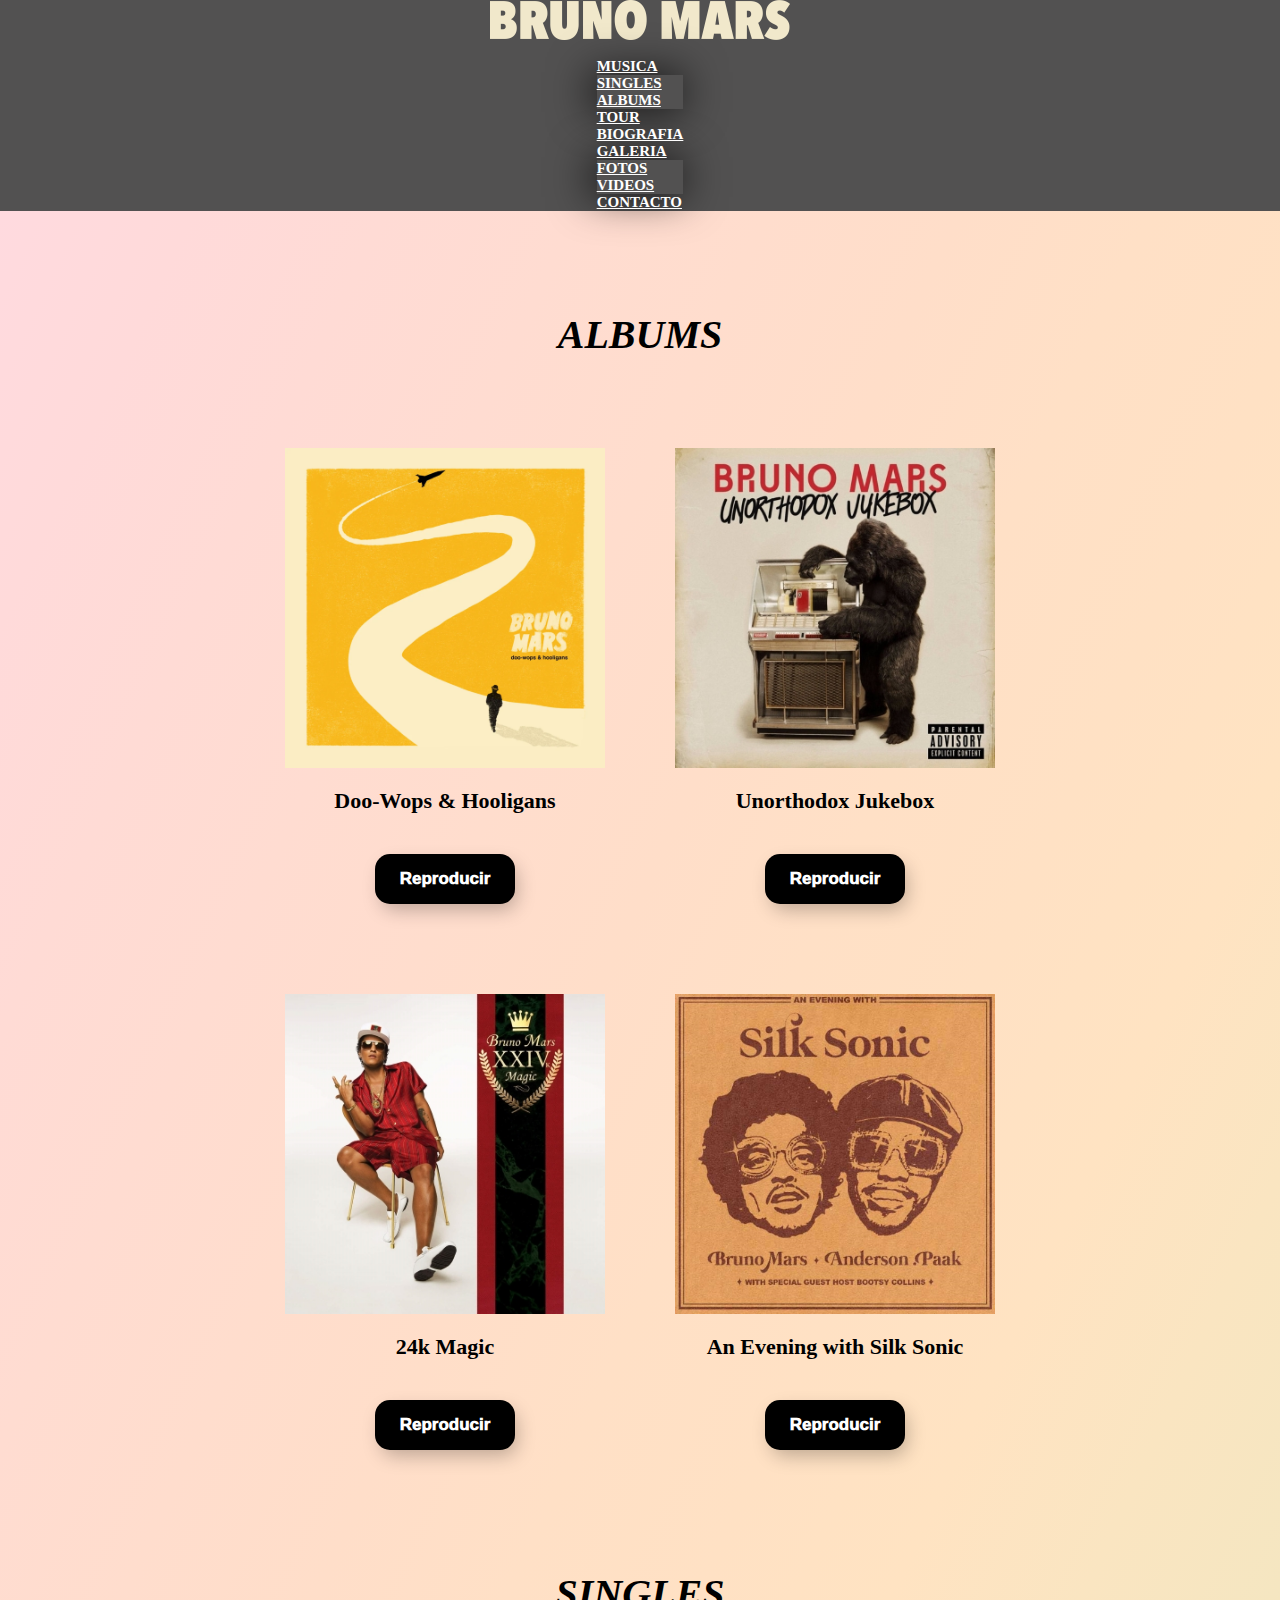
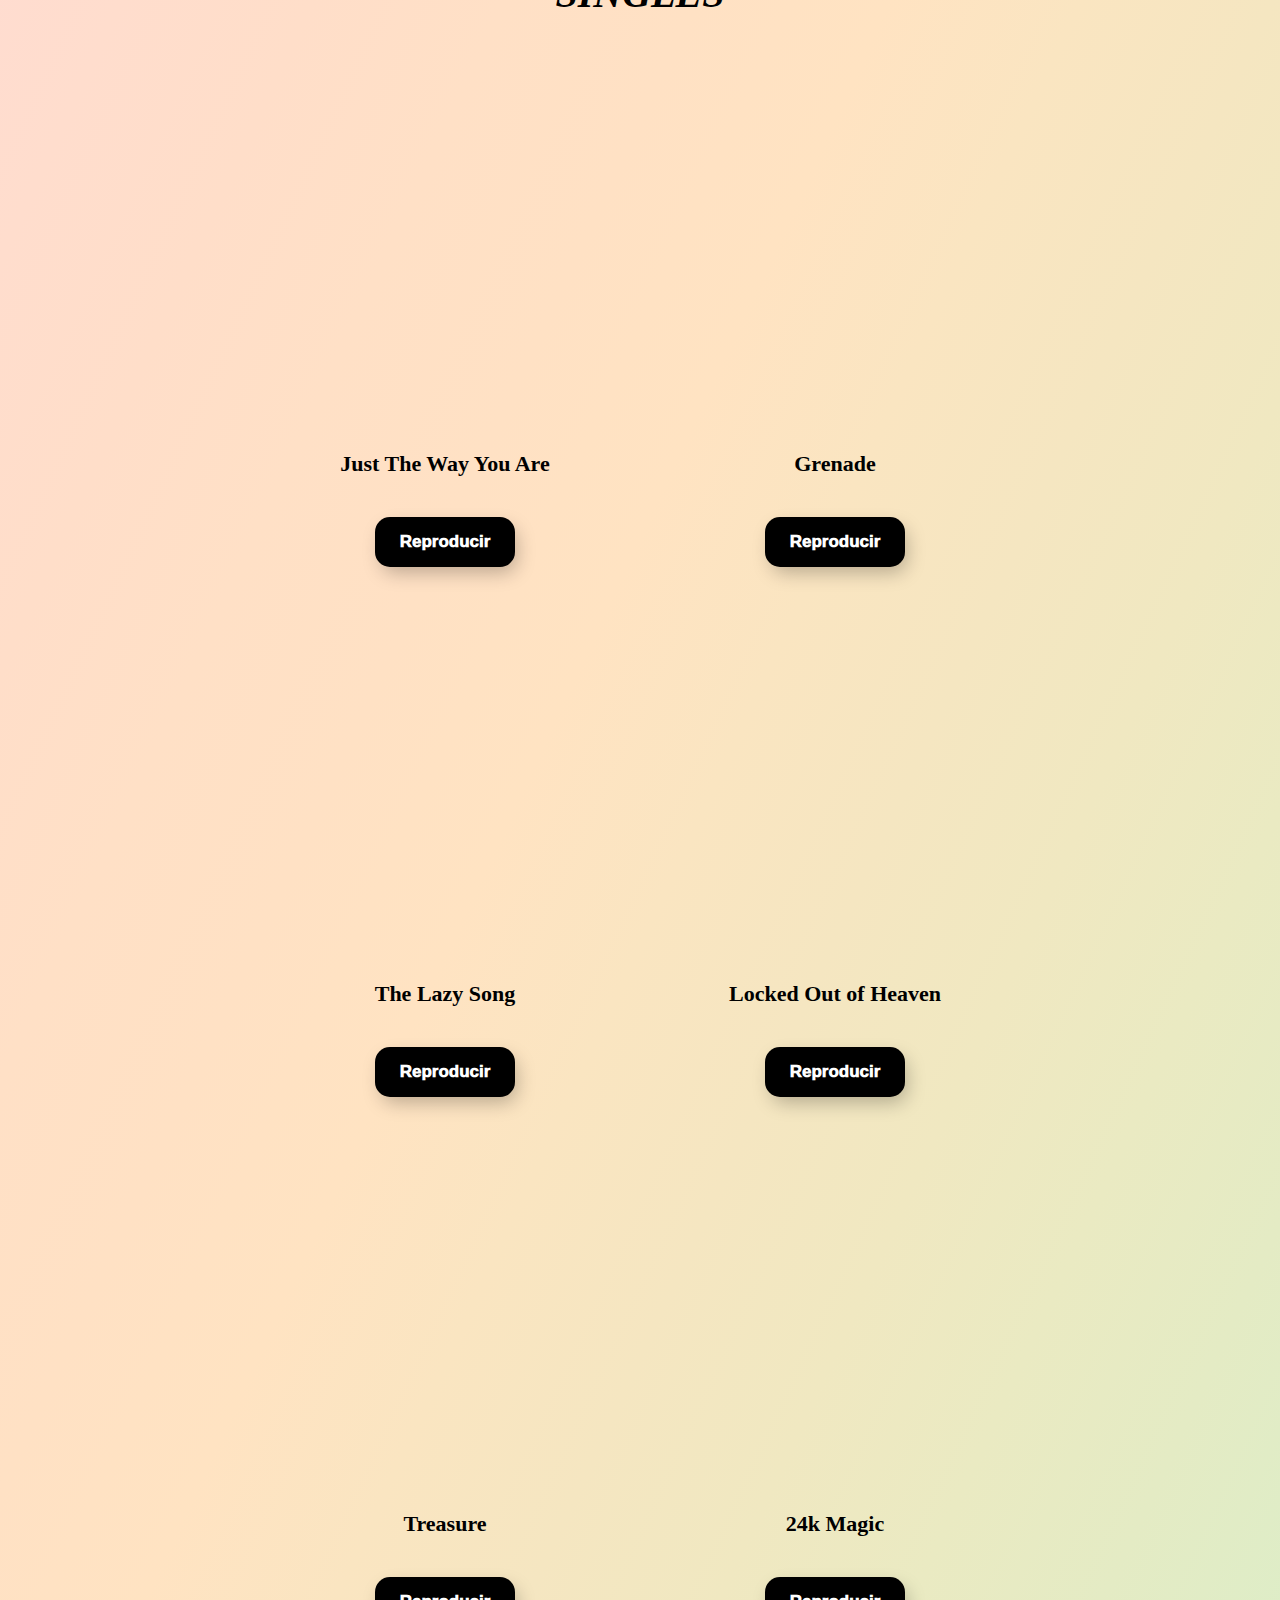
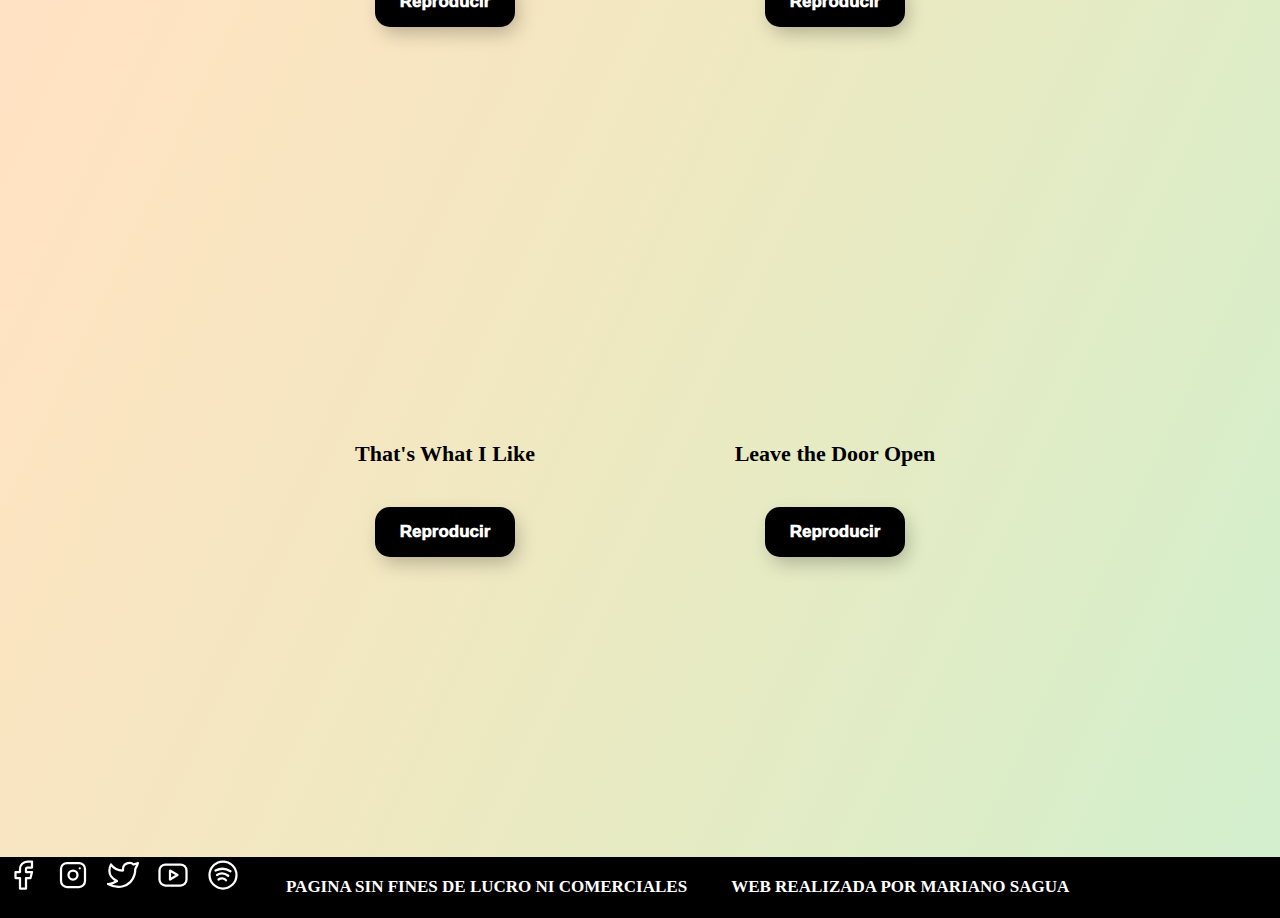
<file: pages/musica.html>
<!doctype html>
<html lang="en">
  <head>
    <!-- Required meta tags -->
    <meta charset="utf-8">
    <meta name="viewport" content="width=device-width, initial-scale=1">

    <!-- Bootstrap CSS -->
    <link href="https://cdn.jsdelivr.net/npm/bootstrap@5.1.3/dist/css/bootstrap.min.css" rel="stylesheet" integrity="sha384-1BmE4kWBq78iYhFldvKuhfTAU6auU8tT94WrHftjDbrCEXSU1oBoqyl2QvZ6jIW3" crossorigin="anonymous">

    <title>Bruno Mars - Musica</title>
    <link rel="shortcut icon" href="../images/icono-brunoMarss.png">
    <link rel="preconnect" href="https://fonts.googleapis.com">
    <link rel="preconnect" href="https://fonts.gstatic.com" crossorigin>
    <link href="https://fonts.googleapis.com/css2?family=Montserrat:wght@200&family=Roboto:wght@500&display=swap" rel="stylesheet">
    <link href="https://unpkg.com/aos@2.3.1/dist/aos.css" rel="stylesheet">
    <link rel="stylesheet" href="/css/pruebacss.css">
  </head>
  <body>
    <div class="container-fluid">
        <nav class="row navbar navbar-expand-lg navbar-light">
            <div class="container-fluid col-lg-12 navPrincipal">
                <div class="col-lg-6">
                    <a class="navbar-brand" href="/index.html">
                        <img src="/images/brunomarslogoheader.png" class="img-fluid" alt="..."> 
                    </a>
                </div>
                
                <button class="navbar-toggler" type="button" data-bs-toggle="collapse" data-bs-target="#navbarNavDropdown" aria-controls="navbarNavDropdown" aria-expanded="false" aria-label="Toggle navigation">
                    <span class="navbar-toggler-icon"></span>
                </button>

                <div class="collapse navbar-collapse navegacionCentrar col-lg-6 col-sm-6" id="navbarNavDropdown">
                    <ul class="navbar-nav">
                        <li class="nav-item dropdown">
                            <a class="nav-link dropdown-toggle" style="color:white;" href="/pages/musica.html" id="navbarDropdownMenuLink" role="button" data-bs-toggle="dropdown" aria-expanded="false">Musica</a>

                            <ul class="dropdown-menu" aria-labelledby="navbarDropdownMenuLink">
                                <li><a class="dropdown-item" href="/pages/musica.html#singles">Singles</a></li>
                                <li><a class="dropdown-item" href="/pages/musica.html#albums">Albums</a></li>
                            </ul>
                        </li>

                        <li class="nav-item">
                            <a class="nav-link" style="color:white;" href="/pages/tour.html">Tour</a>
                        </li>

                        <li class="nav-item">
                            <a class="nav-link" style="color: white;" href="/pages/biografia.html">Biografia</a>
                        </li>

                        <li class="nav-item dropdown">
                            <a class="nav-link dropdown-toggle" style="color: white;" href="/pages/galeria.html" id="navbarDropdownMenuLink" role="button" data-bs-toggle="dropdown" aria-expanded="false">Galeria</a>

                            <ul class="dropdown-menu" aria-labelledby="navbarDropdownMenuLink">
                                <li><a class="dropdown-item" href="/pages/galeria.html#fotos">Fotos</a></li>
                                <li><a class="dropdown-item" href="/pages/galeria.html#videos">Videos</a></li>
                            </ul>
                        </li>

                        <li class="nav-item">
                            <a class="nav-link" style="color: white;" href="/pages/contacto.html">Contacto</a>
                        </li>
                    </ul> 
                </div>
            </div>
        </nav>

        <main class="row contenedor">
            <div class="mainGeneralMusica">
                <section id="albums">
                    <h2 class="musica__tituloGeneral">Albums</h2>

                    <div class="albumesGeneral">
                        <div class="musica__albums">
                            <div class="albumEspecifico">
                                <div class="albumAnimado">
                                    <div class="card front">
                                        <img src="/images/Album Doo-Wops & Hooligans.png" alt="">
                                    </div>
                                    <div class="card back back--Uno">
                                        <h3> Grenade</h3>
                                        <h3> Just The Way You Are</h3>
                                        <h3> Our First Love</h3>
                                        <h3> RunaWay Baby</h3>
                                        <h3> The Lazy Song</h3>
                                        <h3> Marry You</h3>
                                        <h3> Talking To The Moon</h3>
                                        <h3> Liquor Store Blues</h3>
                                        <h3> Count On Me</h3>
                                        <h3> The Other Side</h3>
                                        <h3> Somewhere In Brooklyn</h3>
                                        <h3> Talking To The Moon - Acoustic Piano</h3>
                                    </div>
                                </div>
                                <h3 class="albumEspecifico__titulo">Doo-Wops & Hooligans</h3>
                                <button class="boton__principal--reproducir">
                                    <a href="#">Reproducir</a>
                                </button>
                            </div><!--Album 1-->
                
                            <div class="albumEspecifico">
                                <div class="albumAnimado">
                                    <div class="card front">
                                        <img src="/images/Album Unorthodox Jukebox.jpg" alt="">
                                    </div>
                                    <div class="card back back--Dos">
                                        <h3> Young Girls</h3>
                                        <h3> Locked Out Of Heaven</h3>
                                        <h3> Gorilla</h3>
                                        <h3> Treasure</h3>
                                        <h3> Moonshine</h3>
                                        <h3> When I Was Your Man</h3>
                                        <h3> Natalie</h3>
                                        <h3> Show Me</h3>
                                        <h3> Money Make Her Smile</h3>
                                        <h3> If I Knew</h3>
                                    </div>
                                </div>
                                <h3 class="albumEspecifico__titulo">Unorthodox Jukebox</h3>
                                <button class="boton__principal--reproducir">
                                    <a href="#">Reproducir</a>
                                </button>
                            </div><!--Album 2-->
                
                            <div class="albumEspecifico">
                                <div class="albumAnimado">
                                    <div class="card front">
                                        <img src="/images/Album 24kMagic.jpg" alt="">
                                    </div>
                                    <div class="card back back--Tres">
                                        <h3> 24K Magic</h3>
                                        <h3> Chunky</h3>
                                        <h3> Perm</h3>
                                        <h3> That's What I Like</h3>
                                        <h3> Versace On The Floor</h3>
                                        <h3> Straight Up & Down</h3>
                                        <h3> Calling All My Lovelies</h3>
                                        <h3> Finesse</h3>
                                        <h3> Too Good To Say Goodbye</h3>
                                    </div>
                                </div>
                                <h3 class="albumEspecifico__titulo">24k Magic</h3>
                                <button class="boton__principal--reproducir">
                                    <a href="#">Reproducir</a>
                                </button>
                            </div><!--Album 3-->
                
                            <div class="albumEspecifico">
                                <div class="albumAnimado">
                                    <div class="card front">
                                        <img src="/images/Album An Evening With Silk Sonic.jpg" alt="">
                                    </div>
                                    <div class="card back back--cuatro">
                                        <h3> Silk Sonic Intro</h3>
                                        <h3> Leave The Door Open</h3>
                                        <h3> Fly As Me</h3>
                                        <h3> After Last Night</h3>
                                        <h3> Smoking Out The Window</h3>
                                        <h3> Put On A Smile</h3>
                                        <h3> 777</h3>
                                        <h3> Skate</h3>
                                        <h3> Love's Train</h3>
                                        <h3> Blast Off</h3>
                                    </div>
                                </div>
                                <h3 class="albumEspecifico__titulo">An Evening with Silk Sonic</h3>
                                <button class="boton__principal--reproducir">
                                    <a href="#">Reproducir</a>
                                </button>
                            </div><!--Album 4-->
                        </div>
                    </div>
                </section>
        
                <section id="singles">
                    <h2 class="musica__tituloGeneral">Singles</h2>
                    
                    <div class="singlesGeneral">
                        <div class="musica__singles">
                            <div class="albumEspecifico">
                                <img data-aos="zoom-in-up" src="/images/Single Just The Way You Are.jpg" class="img-fluid" alt="Single Just The Way You Are Portada">
                                <h3 class="albumEspecifico__titulo">Just The Way You Are</h3>
                                <button class="boton__principal--reproducir">
                                    <a href="#">Reproducir</a>
                                </button>
                            </div><!--Single 1-->
                
                            <div class="albumEspecifico">
                                <img data-aos="zoom-in-up" src="/images/Single Grenade.png" class="img-fluid" alt="Single Grenade Portada">
                                <h3 class="albumEspecifico__titulo">Grenade</h3>
                                <button class="boton__principal--reproducir">
                                    <a href="#">Reproducir</a>
                                </button>
                            </div><!--Single 2-->
                
                            <div class="albumEspecifico">
                                <img data-aos="zoom-in-up" src="/images/Single The Lazy Song.png" class="img-fluid" alt="Single The Lazy Song Portada">
                                <h3 class="albumEspecifico__titulo">The Lazy Song</h3>
                                <button class="boton__principal--reproducir">
                                    <a href="#">Reproducir</a>
                                </button>
                            </div><!--Single 3-->
                
                            <div class="albumEspecifico">
                                <img data-aos="zoom-in-up" src="/images/Single Locked Out Of Heaven.jpg" class="img-fluid" alt="...">
                                <h3 class="albumEspecifico__titulo">Locked Out of Heaven</h3>
                                <button class="boton__principal--reproducir">
                                    <a href="#">Reproducir</a>
                                </button>
                            </div><!--Single 4-->
                
                            <div class="albumEspecifico">
                                <img data-aos="zoom-in-up" src="/images/Single Treasure.png" class="img-fluid" alt="...">
                                <h3 class="albumEspecifico__titulo">Treasure</h3>
                                <button class="boton__principal--reproducir">
                                    <a href="#">Reproducir</a>
                                </button>
                            </div><!--Single 5-->
                
                            <div class="albumEspecifico">
                                <img data-aos="zoom-in-up" src="/images/Album 24kMagic.jpg" class="img-fluid" alt="...">
                                <h3 class="albumEspecifico__titulo">24k Magic</h3>
                                <button class="boton__principal--reproducir">
                                    <a href="#">Reproducir</a>
                                </button>
                            </div><!--Single 6-->
                
                            <div class="albumEspecifico">
                                <img data-aos="zoom-in-up" src="/images/Album 24kMagic.jpg" class="img-fluid" alt="...">
                                <h3 class="albumEspecifico__titulo">That's What I Like</h3>
                                <button class="boton__principal--reproducir">
                                    <a href="#">Reproducir</a>
                                </button>
                            </div><!--Single 7-->
                
                            <div class="albumEspecifico">
                                <img data-aos="zoom-in-up" src="/images/Album An Evening With Silk Sonic.jpg" class="img-fluid" alt="...">
                                <h3 class="albumEspecifico__titulo">Leave the Door Open</h3>
                                <button class="boton__principal--reproducir">
                                    <a href="#">Reproducir</a>
                                </button>
                            </div><!--Single 8-->
                        </div>
                    </div>
                </section>
            </div>  
        </main>
    
        <footer class="row footer">
            <div class="contenedor__footer">
                <div class="footer__iconos">
                    <div class="footer__iconos--item">
                        <a href="https://es-la.facebook.com/brunomars/" target="_blank">
                            <svg xmlns="http://www.w3.org/2000/svg" class="icon icon-tabler icon-tabler-brand-facebook" width="36" height="36" viewBox="0 0 24 24" stroke-width="1.5" stroke="#ffffff" fill="none" stroke-linecap="round" stroke-linejoin="round">
                                <path stroke="none" d="M0 0h24v24H0z" fill="none"/>
                                <path d="M7 10v4h3v7h4v-7h3l1 -4h-4v-2a1 1 0 0 1 1 -1h3v-4h-3a5 5 0 0 0 -5 5v2h-3" />
                            </svg>
                        </a>
                    </div>
                
                    <div class="footer__iconos--item">
                        <a href="https://www.instagram.com/brunomars/" target="_blank">
                            <svg xmlns="http://www.w3.org/2000/svg" class="icon icon-tabler icon-tabler-brand-instagram" width="36" height="36" viewBox="0 0 24 24" stroke-width="1.5" stroke="#ffffff" fill="none" stroke-linecap="round" stroke-linejoin="round">
                                <path stroke="none" d="M0 0h24v24H0z" fill="none"/>
                                <rect x="4" y="4" width="16" height="16" rx="4" />
                                <circle cx="12" cy="12" r="3" />
                                <line x1="16.5" y1="7.5" x2="16.5" y2="7.501" />
                            </svg>
                        </a>
                    </div>
                
                    <div class="footer__iconos--item">
                        <a href="https://twitter.com/BrunoMars" target="_blank">
                            <svg xmlns="http://www.w3.org/2000/svg" class="icon icon-tabler icon-tabler-brand-twitter" width="36" height="36" viewBox="0 0 24 24" stroke-width="1.5" stroke="#ffffff" fill="none" stroke-linecap="round" stroke-linejoin="round">
                                <path stroke="none" d="M0 0h24v24H0z" fill="none"/>
                                <path d="M22 4.01c-1 .49 -1.98 .689 -3 .99c-1.121 -1.265 -2.783 -1.335 -4.38 -.737s-2.643 2.06 -2.62 3.737v1c-3.245 .083 -6.135 -1.395 -8 -4c0 0 -4.182 7.433 4 11c-1.872 1.247 -3.739 2.088 -6 2c3.308 1.803 6.913 2.423 10.034 1.517c3.58 -1.04 6.522 -3.723 7.651 -7.742a13.84 13.84 0 0 0 .497 -3.753c-.002 -.249 1.51 -2.772 1.818 -4.013z" />
                            </svg>
                        </a>
                    </div>
                
                    <div class="footer__iconos--item">
                        <a href="https://www.youtube.com/channel/UCoUM-UJ7rirJYP8CQ0EIaHA" target="_blank">
                            <svg xmlns="http://www.w3.org/2000/svg" class="icon icon-tabler icon-tabler-brand-youtube" width="36" height="36" viewBox="0 0 24 24" stroke-width="1.5" stroke="#ffffff" fill="none" stroke-linecap="round" stroke-linejoin="round">
                                <path stroke="none" d="M0 0h24v24H0z" fill="none"/>
                                <rect x="3" y="5" width="18" height="14" rx="4" />
                                <path d="M10 9l5 3l-5 3z" />
                            </svg>
                        </a>
                    </div>
                    
                    <div class="footer__iconos--item">
                        <a href="https://open.spotify.com/artist/0du5cEVh5yTK9QJze8zA0C" target="_blank">
                            <svg xmlns="http://www.w3.org/2000/svg" class="icon icon-tabler icon-tabler-brand-spotify" width="36" height="36" viewBox="0 0 24 24" stroke-width="1.5" stroke="#ffffff" fill="none" stroke-linecap="round" stroke-linejoin="round">
                                <path stroke="none" d="M0 0h24v24H0z" fill="none"/>
                                <circle cx="12" cy="12" r="9" />
                                <path d="M8 11.973c2.5 -1.473 5.5 -.973 7.5 .527" />
                                <path d="M9 15c1.5 -1 4 -1 5 .5" />
                                <path d="M7 9c2 -1 6 -2 10 .5" />
                            </svg>
                        </a>
                    </div>
                </div>
    
                <div class="footer__titulo">
                    <h2 class="footer__titulo--item">Pagina sin fines de lucro ni comerciales</h2>
                    <h2 class="footer__titulo--item">Web realizada por Mariano Sagua</h2>
                </div>
            </div>
        </footer>
    </div>

    <script src="https://unpkg.com/aos@2.3.1/dist/aos.js"></script>
    <script>
        AOS.init();
    </script>

    <!-- BOOSTRAP SCRIPT -->
    <script src="https://cdn.jsdelivr.net/npm/bootstrap@5.1.3/dist/js/bootstrap.bundle.min.js" integrity="sha384-ka7Sk0Gln4gmtz2MlQnikT1wXgYsOg+OMhuP+IlRH9sENBO0LRn5q+8nbTov4+1p" crossorigin="anonymous"></script>
  </body>
</html>
</file>
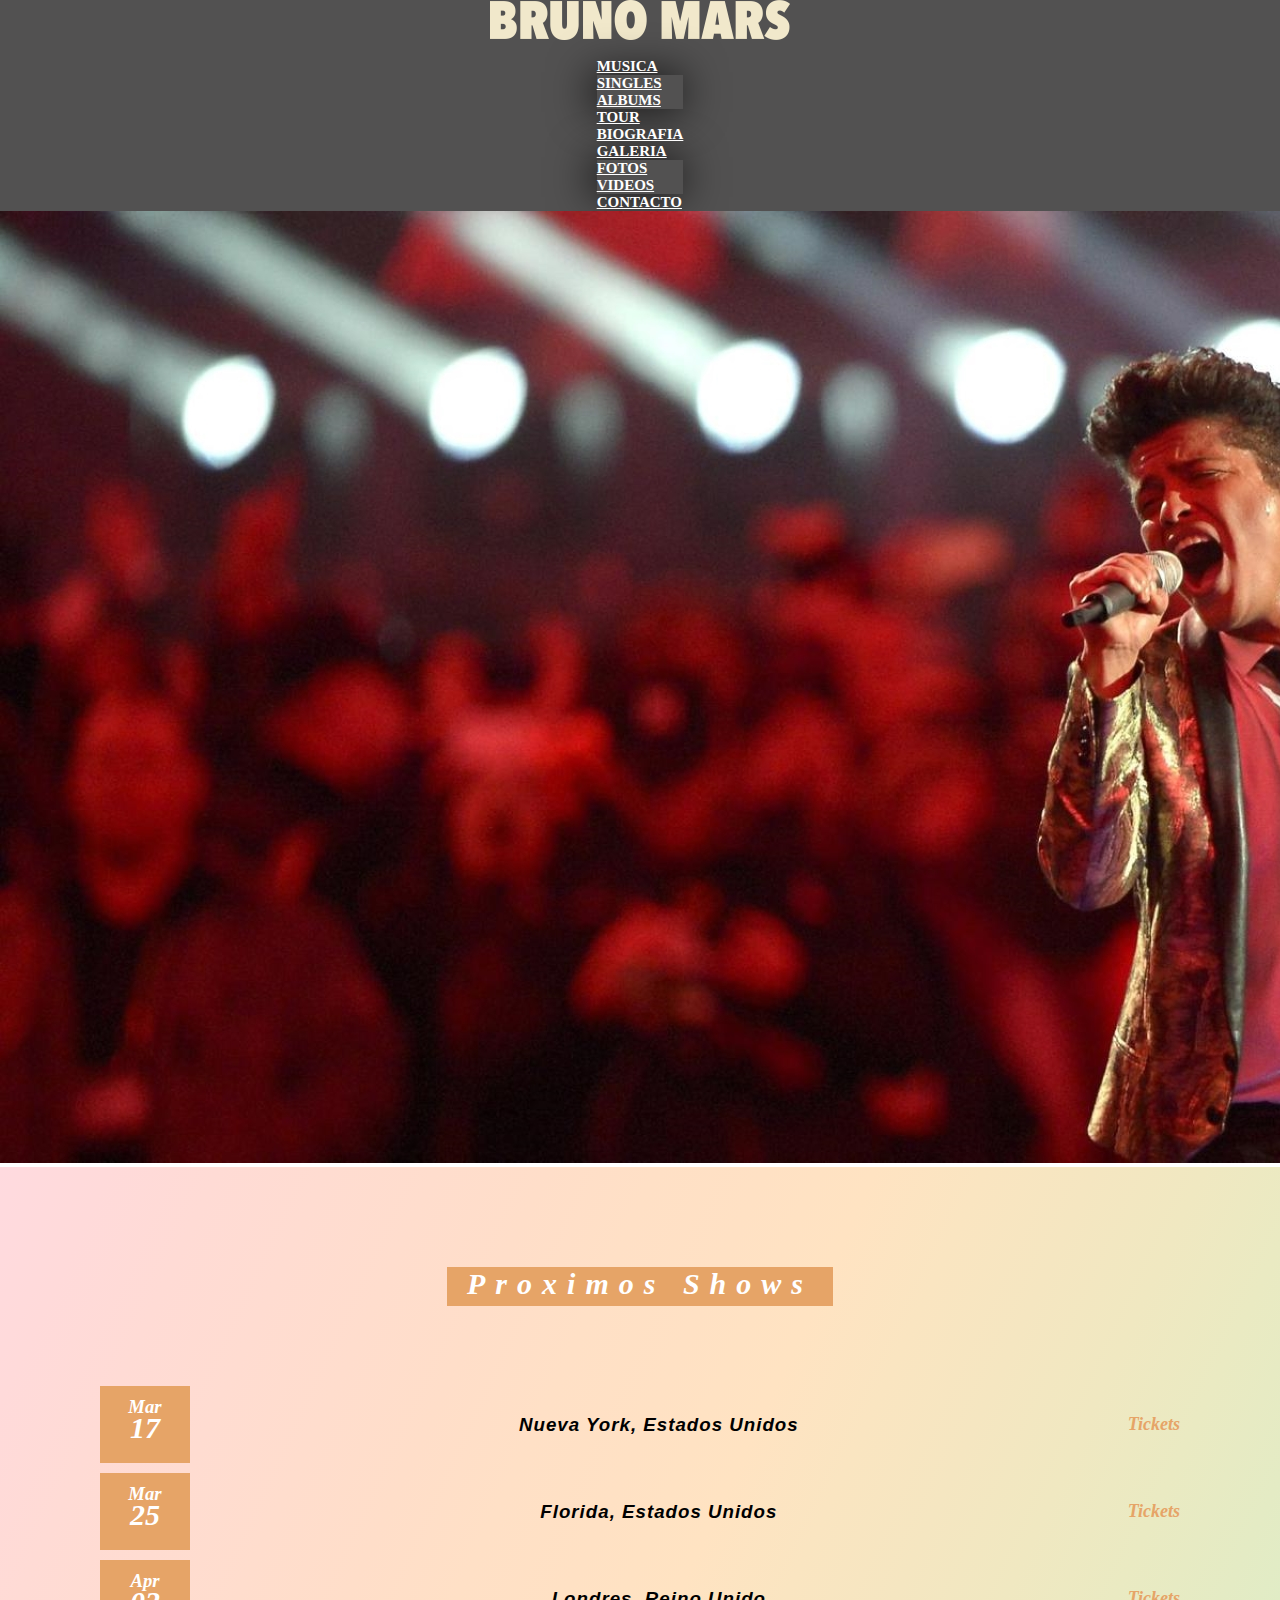
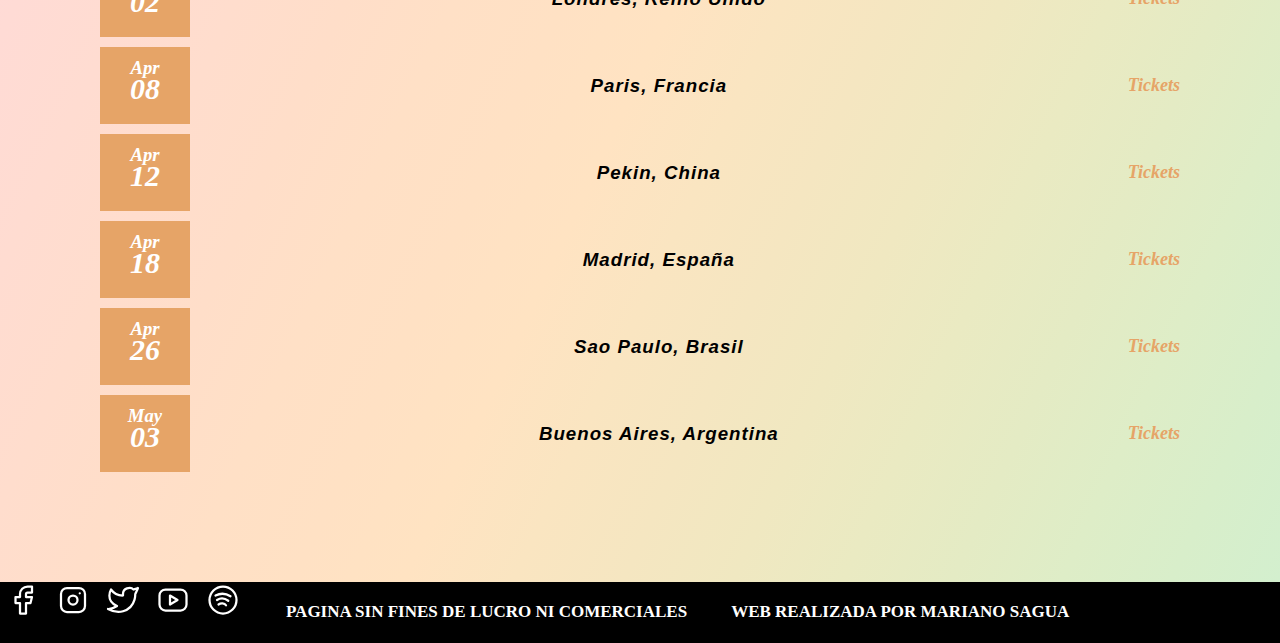
<file: pages/tour.html>
<!doctype html>
<html lang="en">
  <head>
    <!-- Required meta tags -->
    <meta charset="utf-8">
    <meta name="viewport" content="width=device-width, initial-scale=1">

    <!-- Bootstrap CSS -->
    <link href="https://cdn.jsdelivr.net/npm/bootstrap@5.1.3/dist/css/bootstrap.min.css" rel="stylesheet" integrity="sha384-1BmE4kWBq78iYhFldvKuhfTAU6auU8tT94WrHftjDbrCEXSU1oBoqyl2QvZ6jIW3" crossorigin="anonymous">

    <title>Bruno Mars - Tour</title>
    <link rel="shortcut icon" href="../images/icono-brunoMarss.png">
    <link rel="preconnect" href="https://fonts.googleapis.com">
    <link rel="preconnect" href="https://fonts.gstatic.com" crossorigin>
    <link href="https://fonts.googleapis.com/css2?family=Montserrat:wght@200&family=Roboto:wght@500&display=swap" rel="stylesheet">
    <link rel="stylesheet" href="/css/pruebacss.css">
  </head>
  <body>
    <div class="container-fluid">
        <nav class="row navbar navbar-expand-lg navbar-light">
            <div class="container-fluid col-lg-12 navPrincipal">
                <div class="col-lg-6">
                    <a class="navbar-brand" href="/index.html">
                        <img src="/images/brunomarslogoheader.png" class="img-fluid" alt="..."> 
                    </a>
                </div>
                
                <button class="navbar-toggler" type="button" data-bs-toggle="collapse" data-bs-target="#navbarNavDropdown" aria-controls="navbarNavDropdown" aria-expanded="false" aria-label="Toggle navigation">
                    <span class="navbar-toggler-icon"></span>
                </button>

                <div class="collapse navbar-collapse navegacionCentrar col-lg-6 col-sm-6" id="navbarNavDropdown">
                    <ul class="navbar-nav">
                        <li class="nav-item dropdown">
                            <a class="nav-link dropdown-toggle" style="color:white;" href="/pages/musica.html" id="navbarDropdownMenuLink" role="button" data-bs-toggle="dropdown" aria-expanded="false">Musica</a>

                            <ul class="dropdown-menu" aria-labelledby="navbarDropdownMenuLink">
                                <li><a class="dropdown-item" href="/pages/musica.html#singles">Singles</a></li>
                                <li><a class="dropdown-item" href="/pages/musica.html#albums">Albums</a></li>
                            </ul>
                        </li>

                        <li class="nav-item">
                            <a class="nav-link" style="color:white;" href="/pages/tour.html">Tour</a>
                        </li>

                        <li class="nav-item">
                            <a class="nav-link" style="color: white;" href="/pages/biografia.html">Biografia</a>
                        </li>

                        <li class="nav-item dropdown">
                            <a class="nav-link dropdown-toggle" style="color: white;" href="/pages/galeria.html" id="navbarDropdownMenuLink" role="button" data-bs-toggle="dropdown" aria-expanded="false">Galeria</a>

                            <ul class="dropdown-menu" aria-labelledby="navbarDropdownMenuLink">
                                <li><a class="dropdown-item" href="/pages/galeria.html#fotos">Fotos</a></li>
                                <li><a class="dropdown-item" href="/pages/galeria.html#videos">Videos</a></li>
                            </ul>
                        </li>

                        <li class="nav-item">
                            <a class="nav-link" style="color: white;" href="/pages/contacto.html">Contacto</a>
                        </li>
                    </ul> 
                </div>
            </div>
        </nav>

        <main class="row main__tour">
            <div class="imagenPrincipalTour">
                <img src="/images/brunoMarsConcierto.jpg" class="img-fluid" alt="...">
            </div>

            <div class="proximosShows__tour">
                <div class="proximosShowsGeneral--tour">
                    <div class="shows__titulo">
                        <h2 class="shows__titulo--item">Proximos Shows</h2>
                    </div>
                    
                    <div class="shows">
                        <div class="shows__item">
                            <h3 class="shows__fechas--item">Mar<span>17</span></h3>
                            <h3 class="shows__ciudad--item">Nueva York, Estados Unidos</h3>
                            <h3 class="shows__tickets--item--tour">
                                <a href="#">Tickets</a>
                            </h3>
                        </div>
            
                        <div class="shows__item">
                            <h3 class="shows__fechas--item">Mar<span>25</span></h3>
                            <h3 class="shows__ciudad--item">Florida, Estados Unidos</h3>
                            <h3 class="shows__tickets--item--tour">
                                <a href="#">Tickets</a>
                            </h3>
                        </div>
            
                        <div class="shows__item">
                            <h3 class="shows__fechas--item">Apr<span>02</span></h3>
                            <h3 class="shows__ciudad--item">Londres, Reino Unido</h3>
                            <h3 class="shows__tickets--item--tour">
                                <a href="#">Tickets</a>
                            </h3>
                        </div>
                        
                        <div class="shows__item">
                            <h3 class="shows__fechas--item">Apr<span>08</span></h3>
                            <h3 class="shows__ciudad--item">Paris, Francia</h3>
                            <h3 class="shows__tickets--item--tour">
                                <a href="#">Tickets</a>
                            </h3>
                        </div>
            
                        <div class="shows__item">
                            <h3 class="shows__fechas--item">Apr<span>12</span></h3>
                            <h3 class="shows__ciudad--item">Pekin, China</h3>
                            <h3 class="shows__tickets--item--tour">
                                <a href="#">Tickets</a>
                            </h3>
                        </div>
            
                        <div class="shows__item">
                            <h3 class="shows__fechas--item">Apr<span>18</span></h3>
                            <h3 class="shows__ciudad--item">Madrid, España</h3>
                            <h3 class="shows__tickets--item--tour">
                                <a href="#">Tickets</a>
                            </h3>
                        </div>
            
                        <div class="shows__item">
                            <h3 class="shows__fechas--item">Apr<span>26</span></h3>
                            <h3 class="shows__ciudad--item">Sao Paulo, Brasil</h3>
                            <h3 class="shows__tickets--item--tour">
                                <a href="#">Tickets</a>
                            </h3>
                        </div>
            
                        <div class="shows__item">
                            <h3 class="shows__fechas--item">May<span>03</span></h3>
                            <h3 class="shows__ciudad--item">Buenos Aires, Argentina</h3>
                            <h3 class="shows__tickets--item--tour">
                                <a href="#">Tickets</a>
                            </h3>
                        </div>
                    </div>
                </div>
            </div>
        </main>

        <footer class="row footer">
            <div class="contenedor__footer">
                <div class="footer__iconos">
                    <div class="footer__iconos--item">
                        <a href="https://es-la.facebook.com/brunomars/" target="_blank">
                            <svg xmlns="http://www.w3.org/2000/svg" class="icon icon-tabler icon-tabler-brand-facebook" width="36" height="36" viewBox="0 0 24 24" stroke-width="1.5" stroke="#ffffff" fill="none" stroke-linecap="round" stroke-linejoin="round">
                                <path stroke="none" d="M0 0h24v24H0z" fill="none"/>
                                <path d="M7 10v4h3v7h4v-7h3l1 -4h-4v-2a1 1 0 0 1 1 -1h3v-4h-3a5 5 0 0 0 -5 5v2h-3" />
                            </svg>
                        </a>
                    </div>
                
                    <div class="footer__iconos--item">
                        <a href="https://www.instagram.com/brunomars/" target="_blank">
                            <svg xmlns="http://www.w3.org/2000/svg" class="icon icon-tabler icon-tabler-brand-instagram" width="36" height="36" viewBox="0 0 24 24" stroke-width="1.5" stroke="#ffffff" fill="none" stroke-linecap="round" stroke-linejoin="round">
                                <path stroke="none" d="M0 0h24v24H0z" fill="none"/>
                                <rect x="4" y="4" width="16" height="16" rx="4" />
                                <circle cx="12" cy="12" r="3" />
                                <line x1="16.5" y1="7.5" x2="16.5" y2="7.501" />
                            </svg>
                        </a>
                    </div>
                
                    <div class="footer__iconos--item">
                        <a href="https://twitter.com/BrunoMars" target="_blank">
                            <svg xmlns="http://www.w3.org/2000/svg" class="icon icon-tabler icon-tabler-brand-twitter" width="36" height="36" viewBox="0 0 24 24" stroke-width="1.5" stroke="#ffffff" fill="none" stroke-linecap="round" stroke-linejoin="round">
                                <path stroke="none" d="M0 0h24v24H0z" fill="none"/>
                                <path d="M22 4.01c-1 .49 -1.98 .689 -3 .99c-1.121 -1.265 -2.783 -1.335 -4.38 -.737s-2.643 2.06 -2.62 3.737v1c-3.245 .083 -6.135 -1.395 -8 -4c0 0 -4.182 7.433 4 11c-1.872 1.247 -3.739 2.088 -6 2c3.308 1.803 6.913 2.423 10.034 1.517c3.58 -1.04 6.522 -3.723 7.651 -7.742a13.84 13.84 0 0 0 .497 -3.753c-.002 -.249 1.51 -2.772 1.818 -4.013z" />
                            </svg>
                        </a>
                    </div>
                
                    <div class="footer__iconos--item">
                        <a href="https://www.youtube.com/channel/UCoUM-UJ7rirJYP8CQ0EIaHA" target="_blank">
                            <svg xmlns="http://www.w3.org/2000/svg" class="icon icon-tabler icon-tabler-brand-youtube" width="36" height="36" viewBox="0 0 24 24" stroke-width="1.5" stroke="#ffffff" fill="none" stroke-linecap="round" stroke-linejoin="round">
                                <path stroke="none" d="M0 0h24v24H0z" fill="none"/>
                                <rect x="3" y="5" width="18" height="14" rx="4" />
                                <path d="M10 9l5 3l-5 3z" />
                            </svg>
                        </a>
                    </div>
                    
                    <div class="footer__iconos--item">
                        <a href="https://open.spotify.com/artist/0du5cEVh5yTK9QJze8zA0C" target="_blank">
                            <svg xmlns="http://www.w3.org/2000/svg" class="icon icon-tabler icon-tabler-brand-spotify" width="36" height="36" viewBox="0 0 24 24" stroke-width="1.5" stroke="#ffffff" fill="none" stroke-linecap="round" stroke-linejoin="round">
                                <path stroke="none" d="M0 0h24v24H0z" fill="none"/>
                                <circle cx="12" cy="12" r="9" />
                                <path d="M8 11.973c2.5 -1.473 5.5 -.973 7.5 .527" />
                                <path d="M9 15c1.5 -1 4 -1 5 .5" />
                                <path d="M7 9c2 -1 6 -2 10 .5" />
                            </svg>
                        </a>
                    </div>
                </div>
    
                <div class="footer__titulo">
                    <h2 class="footer__titulo--item">Pagina sin fines de lucro ni comerciales</h2>
                    <h2 class="footer__titulo--item">Web realizada por Mariano Sagua</h2>
                </div>
            </div>
        </footer>
    </div>
    
    <!-- BOOSTRAP SCRIPT -->
    <script src="https://cdn.jsdelivr.net/npm/bootstrap@5.1.3/dist/js/bootstrap.bundle.min.js" integrity="sha384-ka7Sk0Gln4gmtz2MlQnikT1wXgYsOg+OMhuP+IlRH9sENBO0LRn5q+8nbTov4+1p" crossorigin="anonymous"></script>
  </body>
</html>
</file>
<file: css/pruebacss.css>
* {
  padding: 0;
  margin: 0;
  box-sizing: border-box; }

body {
  font-family: "Segoe UI"; }

li {
  list-style: none; }

.navegacionCentrar {
  display: flex;
  justify-content: center; }

.navbar {
  background-color: #525151;
  box-shadow: 2px 9px 17px -2px rgba(0, 0, 0, 0.52);
  -webkit-box-shadow: 2px 9px 17px -2px rgba(0, 0, 0, 0.52);
  -moz-box-shadow: 2px 9px 17px -2px rgba(0, 0, 0, 0.52); }

.navbar button {
  border: none; }

.navbar-brand {
  display: flex;
  justify-content: center; }

.dropdown-menu {
  background-color: #525151;
  box-shadow: -3px 0px 40px 4px rgba(0, 0, 0, 0.67);
  -webkit-box-shadow: -3px 0px 40px 4px rgba(0, 0, 0, 0.67);
  -moz-box-shadow: -3px 0px 40px 4px rgba(0, 0, 0, 0.67);
  border: none; }

.dropdown-item {
  color: white; }
  .dropdown-item:hover {
    color: black; }

.nav-item {
  font-size: 15px;
  text-transform: uppercase;
  font-weight: bold; }

.navbar-toggler-icon {
  color: white; }

.imagenPrincipalIndex {
  padding: 0; }

.main__partePrincipal {
  padding-right: 0;
  background-image: linear-gradient(115deg, #ffdadf 0, #ffdada 6.25%, #ffdbd5 12.5%, #ffdcd1 18.75%, #ffddcd 25%, #ffdec9 31.25%, #ffe0c6 37.5%, #ffe1c4 43.75%, #ffe3c2 50%, #fae5c1 56.25%, #f5e6c1 62.5%, #f0e8c1 68.75%, #eaeac2 75%, #e4ebc4 81.25%, #deedc7 87.5%, #d8eeca 93.75%, #d3efce 100%); }

.ultimaMusica {
  text-align: center;
  display: flex;
  justify-content: center;
  height: 1000px; }

.ultimoAlbumCancion {
  display: flex;
  flex-direction: column;
  justify-content: center; }

.imagenUltimoAlbum {
  display: flex;
  justify-content: center; }

.ultimaMusica__titulos {
  padding-top: 20px;
  padding-bottom: 15px; }

.ultimaMusica__titulos--fecha {
  color: #1f1f1e;
  font-family: 'Montserrat', sans-serif;
  font-size: 15px;
  font-weight: 600; }

.ultimaMusica__titulos--nombre {
  display: inline-block;
  font-family: 'Roboto', sans-serif;
  font-size: 28px;
  text-transform: uppercase;
  padding-top: 10px; }

.ultimaMusica__links--VerTodos {
  display: inline-block;
  border: solid 1px black;
  color: #1f1f1e;
  padding: 5px 10px;
  margin-top: 30px;
  text-decoration: none;
  text-transform: uppercase;
  font-size: 12px; }
  .ultimaMusica__links--VerTodos:hover {
    transition: 1s;
    background-color: black;
    color: white; }

.ultimaMusica__links--Reproducir {
  display: block;
  text-transform: uppercase;
  font-size: 14px;
  color: black;
  font-weight: bold;
  text-decoration: underline; }
  .ultimaMusica__links--Reproducir:hover {
    color: black; }

.albumAnimado--Index {
  position: relative;
  width: 426px;
  height: 427px;
  perspective: 1000px; }
  .albumAnimado--Index:hover .front--Index {
    transform: rotateY(-180deg); }
  .albumAnimado--Index:hover .back--Index {
    transform: rotateY(0deg); }

.card--Index {
  position: absolute;
  width: 100%;
  height: 100%;
  display: grid;
  place-items: center;
  color: white;
  backface-visibility: hidden;
  font-family: Arial, Helvetica, sans-serif;
  transform: rotateY(0deg);
  transform-style: preserve-3d;
  transition: 1s cubic-bezier(0.4, 0.2, 0.2, 1); }

.front--Index {
  transform: rotateY(0deg); }

.back--Index {
  background: #e39d61;
  transform: rotateY(180deg); }
  .back--Index h3 {
    margin: 0;
    font-size: 25px;
    font-weight: bold;
    font-family: 'Segoe UI', Tahoma, Geneva, Verdana, sans-serif;
    color: #723629;
    font-style: italic; }

.boton__principal, .boton__principal--reproducir {
  padding: 15px 25px;
  border: unset;
  margin: 20px;
  border-radius: 15px;
  color: #212121;
  z-index: 1;
  background: #e8e8e8;
  position: relative;
  font-weight: 1000;
  font-size: 17px;
  -webkit-box-shadow: 4px 8px 19px -3px rgba(0, 0, 0, 0.27);
  box-shadow: 4px 8px 19px -3px rgba(0, 0, 0, 0.27);
  transition: all 250ms;
  overflow: hidden; }
  .boton__principal::before, .boton__principal--reproducir::before {
    content: "";
    position: absolute;
    top: 0;
    left: 0;
    height: 100%;
    width: 0;
    border-radius: 15px;
    background-color: #e6a467;
    z-index: -1;
    -webkit-box-shadow: 4px 8px 19px -3px rgba(0, 0, 0, 0.27);
    box-shadow: 4px 8px 19px -3px rgba(0, 0, 0, 0.27);
    transition: all 250ms; }
  .boton__principal:hover, .boton__principal--reproducir:hover {
    color: #e8e8e8; }
    .boton__principal:hover::before, .boton__principal--reproducir:hover::before {
      width: 100%; }

.boton__principal a, .boton__principal--reproducir a {
  text-decoration: none;
  color: #e6a467; }

.boton__principal:hover a, .boton__principal--reproducir:hover a {
  color: white; }

.proximosShows {
  height: 1000px;
  display: flex;
  justify-content: center;
  align-items: center;
  padding-right: 200px; }

.proximosShowsGeneral {
  display: block;
  text-align: center;
  width: 700px; }

.shows__titulo {
  margin-bottom: 80px;
  margin-top: 0; }

.shows__titulo--item {
  display: inline-block;
  padding-right: 20px;
  padding-left: 20px;
  padding-top: 0;
  padding-bottom: 5px;
  background-color: #e6a467;
  font-size: 30px;
  font-style: italic;
  letter-spacing: 10px;
  color: white;
  text-align: center;
  margin-bottom: 0; }

.shows__item {
  display: flex;
  flex-direction: row;
  justify-content: space-between;
  margin: 10px 0; }

.shows__fechas--item {
  padding-top: 10px;
  padding-bottom: 25px;
  padding-right: 25px;
  padding-left: 25px;
  background-color: #e6a467;
  text-align: center;
  font-style: italic;
  color: white;
  display: inline-block;
  margin-bottom: 0;
  width: 90px; }
  .shows__fechas--item span {
    display: block;
    font-size: 30px;
    line-height: 20px; }

.shows__ciudad--item {
  letter-spacing: 1px;
  font-style: italic;
  font-family: 'Segoe UI', Tahoma, Geneva, Verdana, sans-serif;
  display: flex;
  justify-content: center;
  align-items: center;
  margin-bottom: 0;
  text-align: center; }

.shows__tickets--item {
  margin-bottom: 0;
  display: flex;
  justify-content: center;
  align-items: center;
  font-size: 18px; }
  .shows__tickets--item a {
    text-decoration: none;
    font-style: italic;
    color: #e6a467; }

.proximosShows__links--VerTodos {
  display: inline-block;
  border: solid 1px black;
  color: #1f1f1e;
  padding: 5px 10px;
  margin-top: 30px;
  text-decoration: none;
  text-transform: uppercase;
  font-size: 12px; }
  .proximosShows__links--VerTodos:hover {
    transition: 1s;
    background-color: black;
    color: white; }

.footer {
  background-color: black; }

.contenedor__footer {
  display: flex;
  flex-direction: row;
  justify-content: left;
  line-height: 60px; }

.footer__iconos {
  margin-right: 20px; }

.footer__iconos--item {
  display: inline-block;
  margin: 0 5px; }

.footer__titulo--item {
  display: inline-block;
  color: white;
  font-size: 17px;
  text-transform: uppercase;
  margin: 0 20px; }

.albumesGeneral {
  display: flex;
  justify-content: center; }

.singlesGeneral {
  display: flex;
  justify-content: center; }

.musica__tituloGeneral {
  text-align: center;
  font-size: 40px;
  margin-bottom: 60px;
  text-transform: uppercase;
  font-weight: bold;
  font-style: italic; }

.contenedor {
  padding: 100px 0;
  background-image: linear-gradient(115deg, #ffdadf 0, #ffdada 6.25%, #ffdbd5 12.5%, #ffdcd1 18.75%, #ffddcd 25%, #ffdec9 31.25%, #ffe0c6 37.5%, #ffe1c4 43.75%, #ffe3c2 50%, #fae5c1 56.25%, #f5e6c1 62.5%, #f0e8c1 68.75%, #eaeac2 75%, #e4ebc4 81.25%, #deedc7 87.5%, #d8eeca 93.75%, #d3efce 100%); }

.musica__albums {
  display: grid;
  grid-template-columns: repeat(4, 1fr);
  gap: 70px;
  margin-top: 30px;
  margin-bottom: 100px; }

.albumEspecifico {
  text-align: center; }
  .albumEspecifico img {
    width: 320px;
    height: 320px; }

.albumEspecifico__titulo {
  padding: 20px 0;
  font-size: 22px; }

.musica__singles {
  display: grid;
  grid-template-columns: repeat(4, 1fr);
  grid-template-rows: repeat(2, 1fr);
  gap: 70px;
  margin-top: 30px;
  margin-bottom: 180px;
  row-gap: 50px; }

.albumAnimado {
  position: relative;
  width: 320px;
  height: 320px;
  perspective: 1000px; }
  .albumAnimado:hover .front {
    transform: rotateY(-180deg); }
  .albumAnimado:hover .back {
    transform: rotateY(0deg); }

.card {
  position: absolute;
  width: 100%;
  height: 100%;
  display: grid;
  place-items: center;
  border-radius: 0;
  border: none;
  color: white;
  backface-visibility: hidden;
  font-family: Arial, Helvetica, sans-serif;
  transform: rotateY(0deg);
  transform-style: preserve-3d;
  transition: 1s cubic-bezier(0.4, 0.2, 0.2, 1); }

.front {
  transform: rotateY(0deg); }

.back--Uno {
  background: #f9b91d;
  transform: rotateY(180deg); }
  .back--Uno h3 {
    margin: 0;
    font-size: 17px;
    font-weight: bold;
    font-family: "Segoe UI";
    color: #fceec5;
    font-style: italic; }

.back--Dos {
  background: #dccfbd;
  transform: rotateY(180deg); }
  .back--Dos h3 {
    margin: 0;
    font-size: 22px;
    font-weight: bold;
    font-family: "Segoe UI";
    color: black;
    font-style: italic; }

.back--Tres {
  background: #f0f0f0;
  transform: rotateY(180deg); }
  .back--Tres h3 {
    margin: 0;
    font-size: 22px;
    font-weight: bold;
    font-family: "Segoe UI";
    color: black;
    font-style: italic; }

.back--cuatro {
  background: #e39d61;
  transform: rotateY(180deg); }
  .back--cuatro h3 {
    margin: 0;
    font-size: 22px;
    font-weight: bold;
    font-family: "Segoe UI";
    color: #723629;
    font-style: italic; }

.boton__principal--reproducir {
  background-color: black; }
  .boton__principal--reproducir a {
    color: white; }
  .boton__principal--reproducir:hover a {
    color: black; }
  .boton__principal--reproducir::before {
    background-color: white; }

.main__tour {
  background-color: white; }

.imagenPrincipalTour {
  padding: 0; }

.proximosShows__tour {
  display: flex;
  justify-content: center;
  background-image: linear-gradient(115deg, #ffdadf 0, #ffdada 6.25%, #ffdbd5 12.5%, #ffdcd1 18.75%, #ffddcd 25%, #ffdec9 31.25%, #ffe0c6 37.5%, #ffe1c4 43.75%, #ffe3c2 50%, #fae5c1 56.25%, #f5e6c1 62.5%, #f0e8c1 68.75%, #eaeac2 75%, #e4ebc4 81.25%, #deedc7 87.5%, #d8eeca 93.75%, #d3efce 100%);
  align-items: center;
  padding: 100px; }

.proximosShowsGeneral--tour {
  display: block;
  text-align: center;
  width: 1200px; }

.shows__tickets--item--tour {
  margin-bottom: 0;
  display: flex;
  justify-content: center;
  align-items: center;
  font-size: 18px; }
  .shows__tickets--item--tour a {
    text-decoration: none;
    font-style: italic;
    color: #e6a467; }

.main__biografia {
  background-image: linear-gradient(115deg, #ffdadf 0, #ffdada 6.25%, #ffdbd5 12.5%, #ffdcd1 18.75%, #ffddcd 25%, #ffdec9 31.25%, #ffe0c6 37.5%, #ffe1c4 43.75%, #ffe3c2 50%, #fae5c1 56.25%, #f5e6c1 62.5%, #f0e8c1 68.75%, #eaeac2 75%, #e4ebc4 81.25%, #deedc7 87.5%, #d8eeca 93.75%, #d3efce 100%); }

.biografia {
  margin-top: 50px;
  margin-bottom: 80px;
  margin-left: 0;
  margin-right: 0; }

.biografia__imagenes {
  display: flex;
  justify-content: center; }

.biografia__titulo {
  display: block;
  text-align: center;
  margin: 40px 0;
  font-weight: bold;
  text-transform: uppercase;
  color: black; }

.biografia-texto {
  display: flex;
  justify-content: center;
  margin: 0 100px; }

.biografia__parrafo {
  text-align: justify;
  font-size: 20px;
  color: black;
  font-family: Cambria, Cochin, Georgia, Times, 'Times New Roman', serif;
  margin-bottom: 0; }

.main {
  background-image: linear-gradient(115deg, #ffdadf 0, #ffdada 6.25%, #ffdbd5 12.5%, #ffdcd1 18.75%, #ffddcd 25%, #ffdec9 31.25%, #ffe0c6 37.5%, #ffe1c4 43.75%, #ffe3c2 50%, #fae5c1 56.25%, #f5e6c1 62.5%, #f0e8c1 68.75%, #eaeac2 75%, #e4ebc4 81.25%, #deedc7 87.5%, #d8eeca 93.75%, #d3efce 100%); }

#fotos {
  padding-bottom: 100px; }

.galeria__titulo {
  text-align: center;
  margin: 40px 0;
  font-size: 40px;
  font-weight: bold;
  text-transform: uppercase;
  font-style: italic; }

.galeria__fotos {
  display: flex;
  justify-content: center;
  padding: 0;
  margin: 0; }

.fotos__item {
  transition: transform 0.5s; }
  .fotos__item:hover {
    transform: scale(1.5); }

#videos {
  padding: 0; }

.contenedor-videoGeneral {
  background-color: #eeeeee; }

.container {
  padding: 0; }

.videoGeneral {
  display: flex;
  justify-content: center;
  padding: 80px 10px; }

.videoGeneral__titulos {
  display: flex;
  flex-direction: column;
  justify-content: center;
  align-items: left;
  margin-left: 20px; }

.videoGeneral__fecha {
  text-transform: uppercase;
  color: black;
  font-weight: 400;
  font-size: 22px; }

.videoGeneral__nombre {
  font-weight: bold;
  font-size: 30px; }

.contenedor-videoParticular {
  margin: 40px 0; }

.videoParticular__Alinear {
  display: grid;
  grid-template-columns: repeat(4, 1fr);
  grid-template-rows: repeat(3, 1fr);
  row-gap: 20px; }

.videoParticular__item {
  display: flex;
  justify-content: center;
  cursor: pointer; }
  .videoParticular__item img {
    width: 300px;
    height: 171px; }

.videoFondo {
  width: 300px;
  height: 171px; }
  .videoFondo:hover .videoFondo_titulosKeloke {
    display: flex;
    transition: 5s; }

.fondoUno {
  width: 300px;
  height: 171px;
  background-image: url("/images/Videos Skate.jpg");
  background-size: cover; }

.fondoDos {
  width: 300px;
  height: 171px;
  background-image: url("/images/Videos Leave the door open.jpg");
  background-size: cover; }

.fondoTres {
  width: 300px;
  height: 171px;
  background-image: url("/images/Videos Finesse.webp");
  background-size: cover; }

.fondoCuatro {
  width: 300px;
  height: 171px;
  background-image: url("/images/Videos 24k Magic.jpg");
  background-size: cover; }

.fondoCinco {
  width: 300px;
  height: 171px;
  background-image: url("/images/Videos Thats What I Like.jpg");
  background-size: cover; }

.fondoSeis {
  width: 300px;
  height: 171px;
  background-image: url("/images/Videos Versace on the floor.jpg");
  background-size: cover; }

.fondoSiete {
  width: 300px;
  height: 171px;
  background-image: url("/images/Videos Uptown Funk.jpg");
  background-size: cover; }

.fondoOcho {
  width: 300px;
  height: 171px;
  background-image: url("/images/Videos Locked Out Of Heaven.jpg");
  background-size: cover; }

.fondoNueve {
  width: 300px;
  height: 171px;
  background-image: url("/images/Videos Treasure.jpg");
  background-size: cover; }

.fondoDiez {
  width: 300px;
  height: 171px;
  background-image: url("/images/Videos When i was your men.jpg");
  background-size: cover; }

.fondoOnce {
  width: 300px;
  height: 171px;
  background-image: url("/images/Videos The Lazy Song.jpg");
  background-size: cover; }

.fondoDoce {
  width: 300px;
  height: 171px;
  background-image: url("/images/Videos Just The Way you are.jpg");
  background-size: cover; }

.videoFondo_titulosKeloke {
  width: 300px;
  height: 171px;
  background-color: black;
  display: none;
  flex-direction: column;
  justify-content: center;
  align-items: center;
  opacity: .8; }
  .videoFondo_titulosKeloke h4 {
    display: inline-block;
    margin: 10px 0; }

.videoFondo__titulo {
  color: white;
  font-weight: bold;
  font-size: 15px; }

.botonVideos {
  padding: 15px 25px;
  border: solid 1px black;
  border-radius: 15px;
  color: #212121;
  z-index: 1;
  background: #e8e8e8;
  position: relative;
  font-weight: 1000;
  font-size: 17px;
  -webkit-box-shadow: 4px 8px 19px -3px rgba(0, 0, 0, 0.27);
  box-shadow: 4px 8px 19px -3px rgba(0, 0, 0, 0.27);
  transition: all 250ms;
  overflow: hidden; }
  .botonVideos::before {
    content: "";
    position: absolute;
    top: 0;
    left: 0;
    height: 100%;
    width: 0;
    border-radius: 15px;
    background-color: #212121;
    z-index: -1;
    -webkit-box-shadow: 4px 8px 19px -3px rgba(0, 0, 0, 0.27);
    box-shadow: 4px 8px 19px -3px rgba(0, 0, 0, 0.27);
    transition: all 250ms; }
  .botonVideos:hover {
    color: #e8e8e8; }
    .botonVideos:hover::before {
      width: 100%; }

.mainGeneralContacto {
  justify-content: center;
  background-image: linear-gradient(115deg, #ffdadf 0, #ffdada 6.25%, #ffdbd5 12.5%, #ffdcd1 18.75%, #ffddcd 25%, #ffdec9 31.25%, #ffe0c6 37.5%, #ffe1c4 43.75%, #ffe3c2 50%, #fae5c1 56.25%, #f5e6c1 62.5%, #f0e8c1 68.75%, #eaeac2 75%, #e4ebc4 81.25%, #deedc7 87.5%, #d8eeca 93.75%, #d3efce 100%);
  height: 1000px; }

.formularioGeneral {
  margin: 150px 100px;
  border: solid 0px black;
  border-radius: 10px;
  padding: 50px 0px;
  background-color: white;
  box-shadow: 3px 3px 62px 6px rgba(0, 0, 0, 0.37);
  -webkit-box-shadow: 3px 3px 62px 6px rgba(0, 0, 0, 0.37);
  -moz-box-shadow: 3px 3px 62px 6px rgba(0, 0, 0, 0.37); }

.formulario_keloke {
  display: flex;
  justify-content: center; }

.formularioEdicion {
  display: grid;
  grid-template-columns: repeat(2, 1fr);
  grid-template-rows: repeat(2, 1fr);
  column-gap: 20px; }

.formulario__mensaje {
  grid-column: 1/3;
  grid-row: 2/3; }

.formulario__tituloUno {
  text-align: center;
  padding: 10px;
  font-weight: bold;
  font-size: 25px;
  letter-spacing: 15px;
  font-style: italic;
  color: #e6a467; }

.formulario__tituloDos {
  text-align: center;
  text-transform: uppercase;
  padding-top: 10px;
  padding-bottom: 30px;
  font-size: 15px;
  font-style: italic;
  opacity: .5;
  word-spacing: 5px; }

.form-control {
  border: none;
  border-radius: 15px;
  padding: 15px;
  background-color: #e8e8e8;
  box-shadow: 6px 6px 12px #ffffff, -6px -6px 12px #c5c5c5;
  font-size: medium;
  font-weight: bold;
  font-style: italic;
  text-transform: uppercase;
  letter-spacing: 1px; }
  .form-control:focus {
    outline-color: white;
    place-content: "Enter your message!"; }

.form-label {
  font-style: italic;
  text-transform: uppercase;
  letter-spacing: 1px;
  font-weight: 500;
  opacity: .5;
  color: #e6a467; }

.boton {
  display: flex;
  justify-content: center; }

.boton__item {
  margin: 50px 0;
  padding: 1.3em 3em;
  font-size: 15px;
  letter-spacing: 2.5px;
  font-weight: bold;
  font-style: italic;
  text-transform: uppercase;
  color: grey;
  background-color: #fff;
  border: none;
  border-radius: 45px;
  box-shadow: 0px 15px 15px rgba(0, 0, 0, 0.1);
  transition: all 0.3s ease 0s;
  cursor: pointer;
  outline: none; }
  .boton__item:hover {
    background-color: #e6a467;
    box-shadow: 0px 15px 20px #e6a467;
    color: #fff;
    transform: translateY(-7px); }
  .boton__item:active {
    transform: translateY(-1px); }

@media (max-width: 1450px) {
  .proximosShows {
    padding-right: 100px; }
  .musica__albums {
    display: grid;
    grid-template-columns: repeat(2, 1fr);
    grid-template-rows: repeat(2, 1fr); }
  .musica__singles {
    display: grid;
    grid-template-columns: repeat(2, 1fr);
    grid-template-rows: repeat(4, 1fr); }
  .albumEspecifico {
    text-align: center; }
  .imagenes--item {
    height: 500px; }
  .videoParticular__Alinear {
    grid-template-columns: repeat(3, 1fr);
    grid-template-rows: repeat(4, 1fr); } }

@media (max-width: 1100px) {
  .videoGeneral {
    flex-direction: column;
    padding: 40px 0; }
  .videoGeneral-item {
    margin: 0; }
  .footer {
    text-align: center; }
  .footer__iconos {
    margin-right: 0; }
  .contenedor__footer {
    display: flex;
    flex-direction: column; } }

@media (max-width: 1000px) {
  .videoParticular__Alinear {
    grid-template-columns: repeat(2, 1fr);
    grid-template-rows: repeat(6, 1fr); }
  .videoGeneral__titulos {
    align-items: center;
    margin: 10px; } }

@media (max-width: 992px) {
  .proximosShows {
    padding-right: 10px; }
  .ultimaMusica {
    height: 700px; }
  .proximosShows {
    height: 700px; }
  .navegacionCentrar {
    margin-top: 5px;
    justify-content: left; }
  .navbar-brand {
    justify-content: left;
    margin-right: 0; }
  .navPrincipal {
    padding: 0 20px; }
  .ultimaMusica {
    width: 100%; }
  .proximosShows {
    width: 100%; }
  .imagenes--item {
    height: 300px; }
  .fotos__item {
    transition: none; }
    .fotos__item:hover {
      transform: none; } }

@media (max-width: 750px) {
  .biografia__parrafo {
    margin: 0 20px; }
  .musica__albums {
    display: grid;
    grid-template-columns: 1fr;
    grid-template-rows: 1fr; }
  .musica__singles {
    display: grid;
    grid-template-columns: 1fr;
    grid-template-rows: 1fr; }
  .albumEspecifico {
    text-align: center; }
  .formularioEdicion {
    grid-template-rows: repeat(3, 1fr);
    column-gap: 0; }
  .formulario__mensaje {
    grid-column: 1/3;
    grid-row: 3/4; }
  .formulario__email {
    grid-column: 1/3;
    grid-row: 1/2; }
  .formulario__nombre {
    grid-column: 1/3;
    grid-row: 2/3; }
  .biografia-texto {
    margin: 0 15px; }
  .videoParticular__Alinear {
    grid-template-columns: 1fr;
    grid-template-rows: 1fr; }
  .videoGeneral__fecha {
    font-size: 15px; }
  .videoGeneral__nombre {
    font-weight: bold;
    font-size: 15px; }
  .proximosShows__tour {
    padding: 20px; } }

@media (max-width: 540px) {
  .navbar-brand img {
    width: 250px;
    height: 40px; }
  .ultimaMusica__imagen {
    height: 334px;
    width: 334px; }
  .ultimaMusica__titulos--nombre {
    font-size: 20px; }
  .shows__titulo--item {
    font-size: 22px; }
  .shows__item {
    flex-direction: column;
    align-items: center;
    margin-bottom: 50px; }
  .shows__ciudad--item {
    margin-top: 5px;
    margin-bottom: 15px;
    width: 300px; }
  .proximosShows {
    height: 1200px; }
  .proximosShows__tour {
    height: 2000px; }
  .imagenes--item {
    height: 350px;
    margin-bottom: 20px; }
  .albumAnimado--Index {
    width: 330px;
    height: 330px; }
    .albumAnimado--Index img {
      width: 330px;
      height: 330px; }
  .back--Index h3 {
    font-size: 20px; }
  .formularioGeneral {
    display: flex;
    align-items: center;
    justify-content: center; }
  .biografia__parrafo {
    text-align: justify;
    font-size: 15px;
    margin: 0; }
  .biografia__parrafo {
    text-align: left;
    font-size: 17px; }
  .formularioGeneral {
    margin: 50px; }
  .form-control {
    font-size: small; }
  .footer__titulo--item {
    font-size: 14px; } }
</file>
